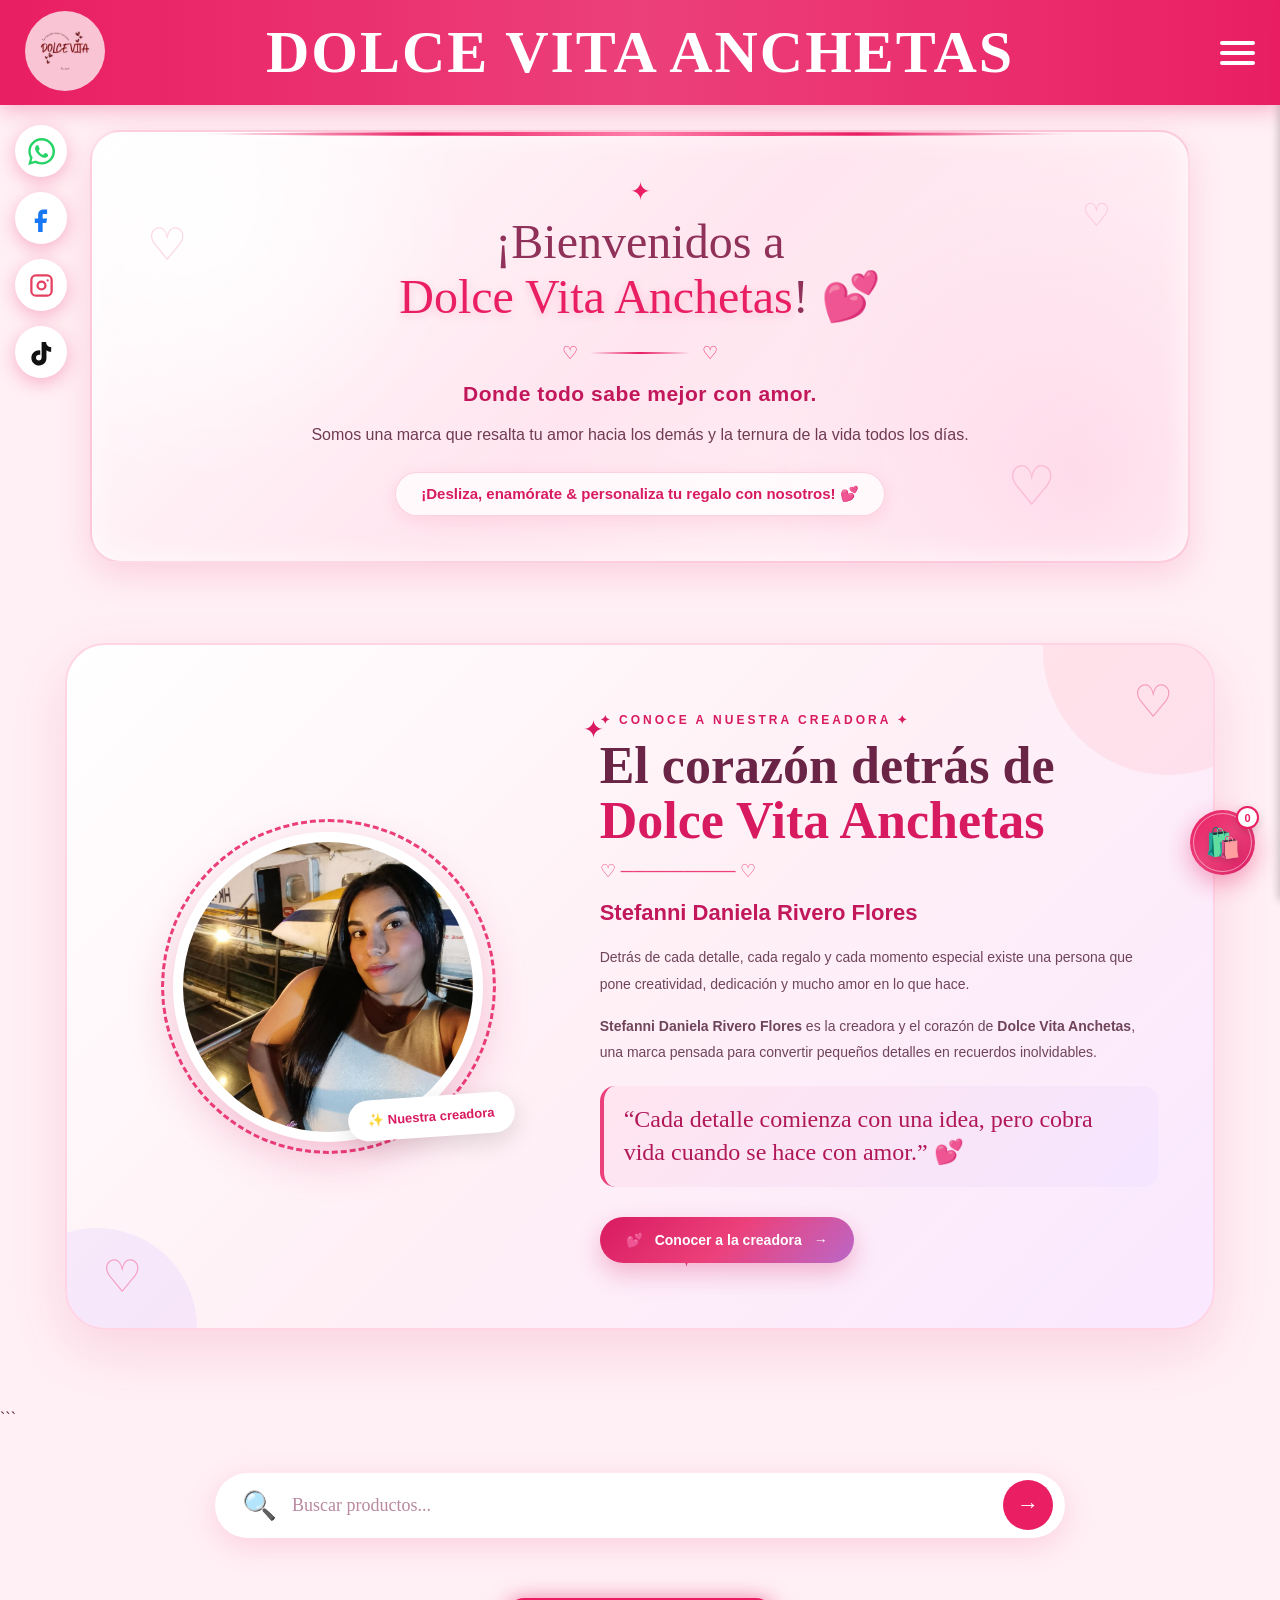
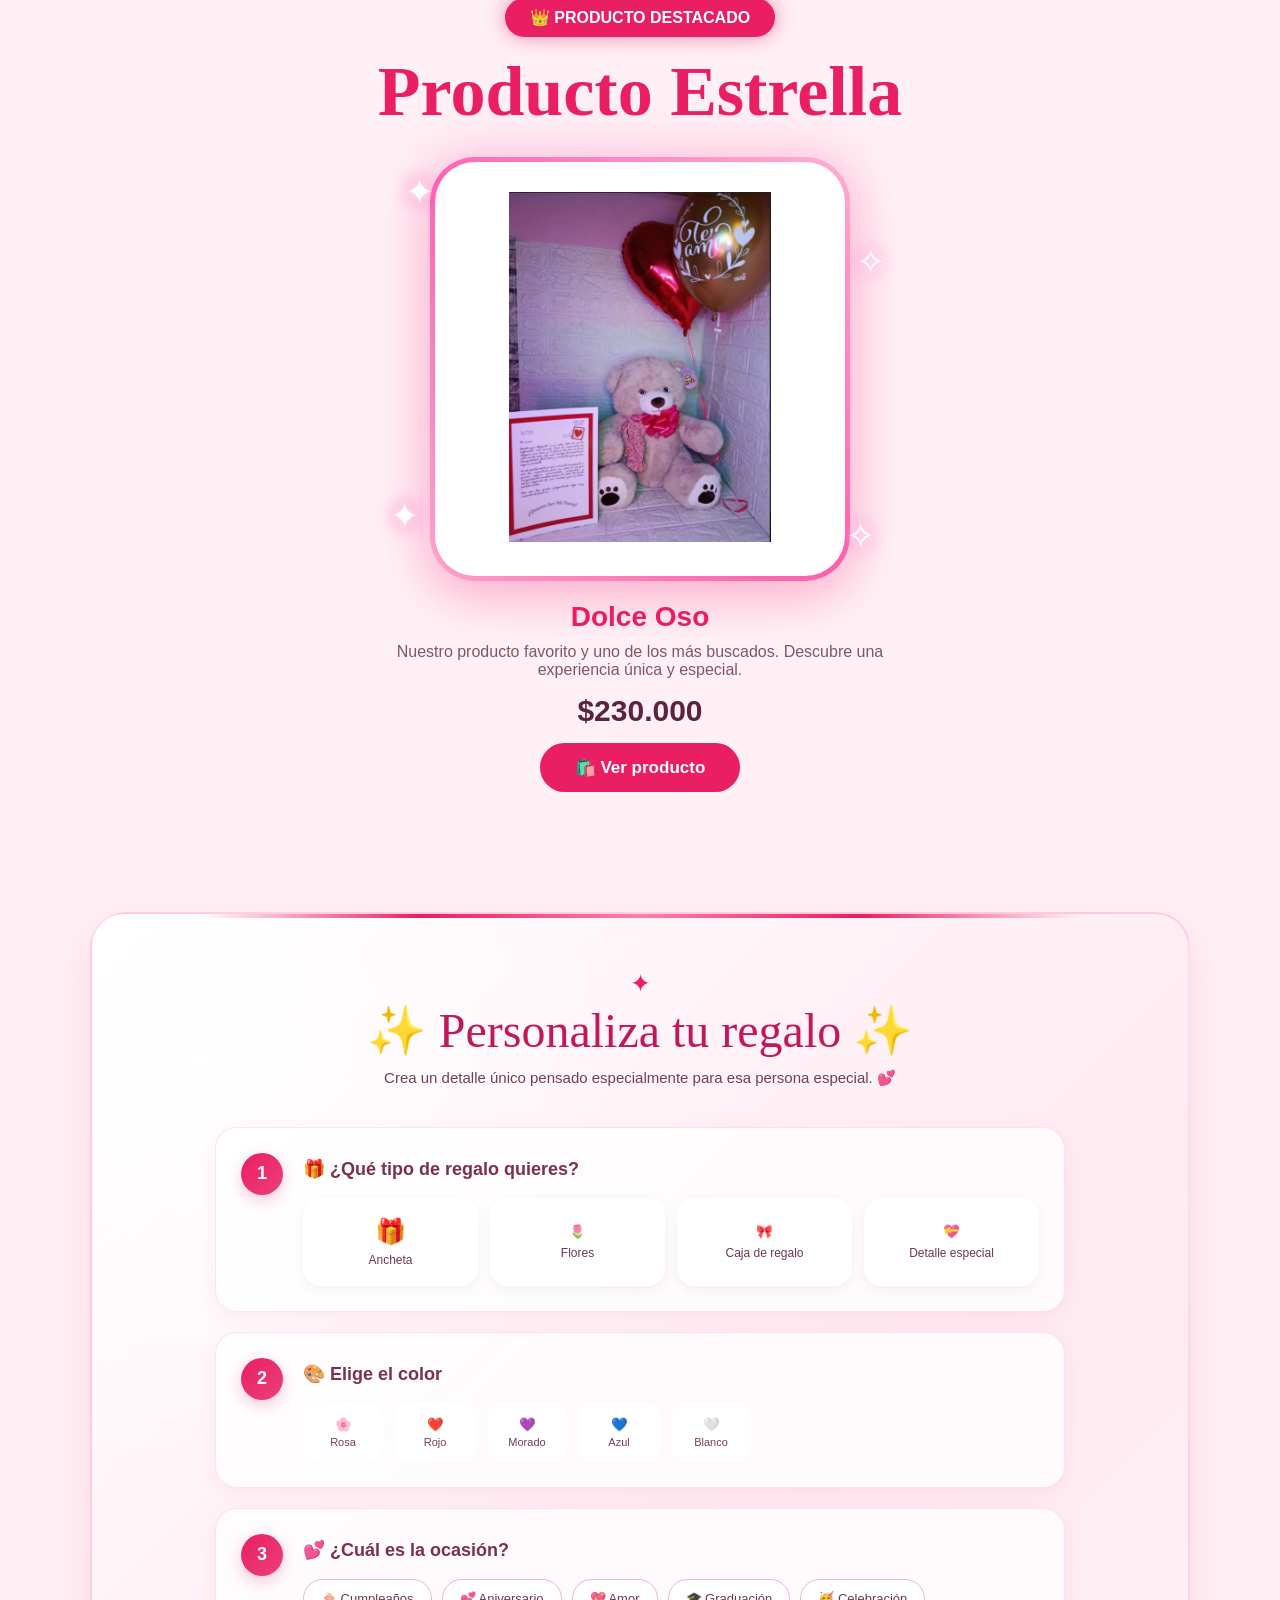
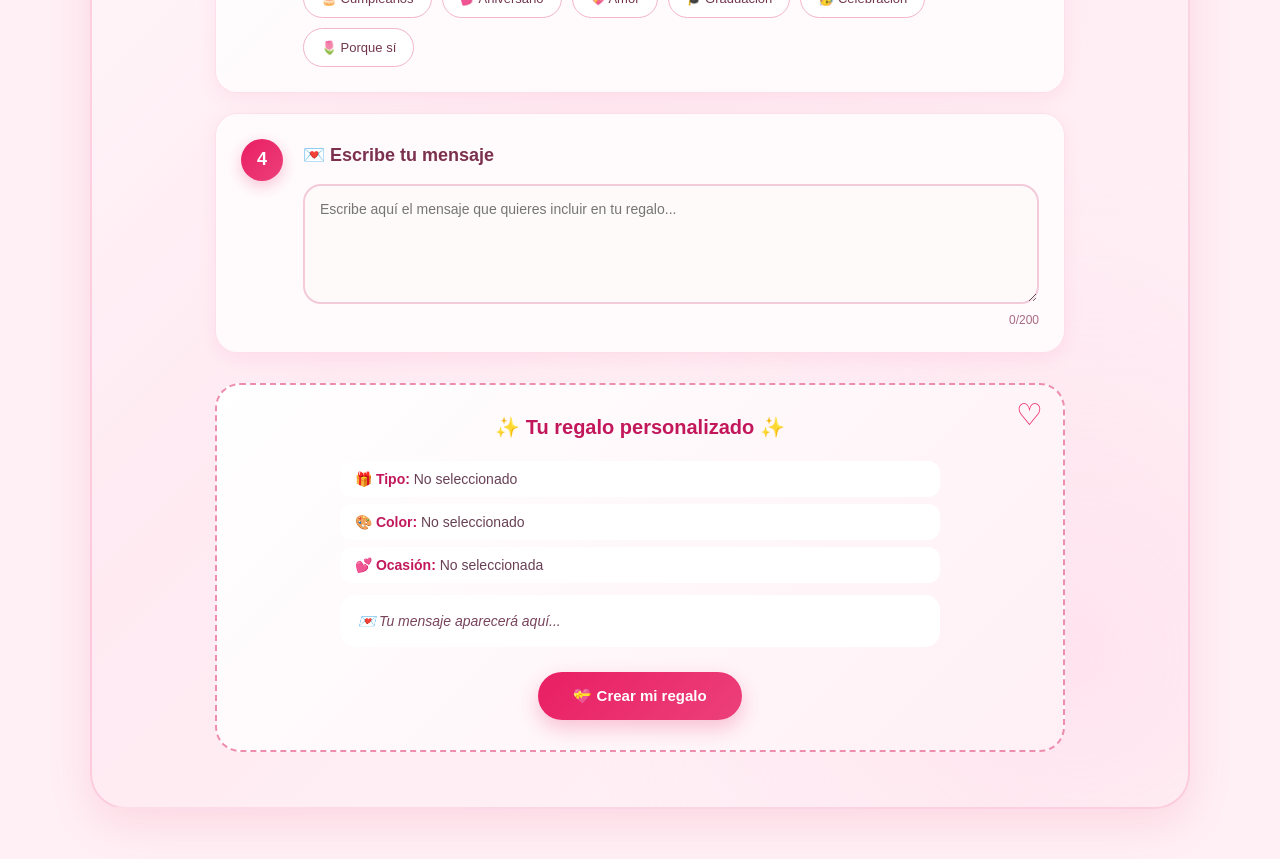
<file: index.html>
<!DOCTYPE html>
<html lang="es">
<head>
    <meta charset="UTF-8">
    <meta name="viewport" content="width=device-width, initial-scale=1.0">
    <title>Dolce Vita Anchetas</title>

    <meta http-equiv="refresh" content="0; url=DOLCE_VITA/index.html">
</head>

<body>

    <p>Cargando Dolce Vita Anchetas... 💕</p>

    <script>
        window.location.href = "DOLCE_VITA/index.html";
    </script>

</body>
</html>
</file>
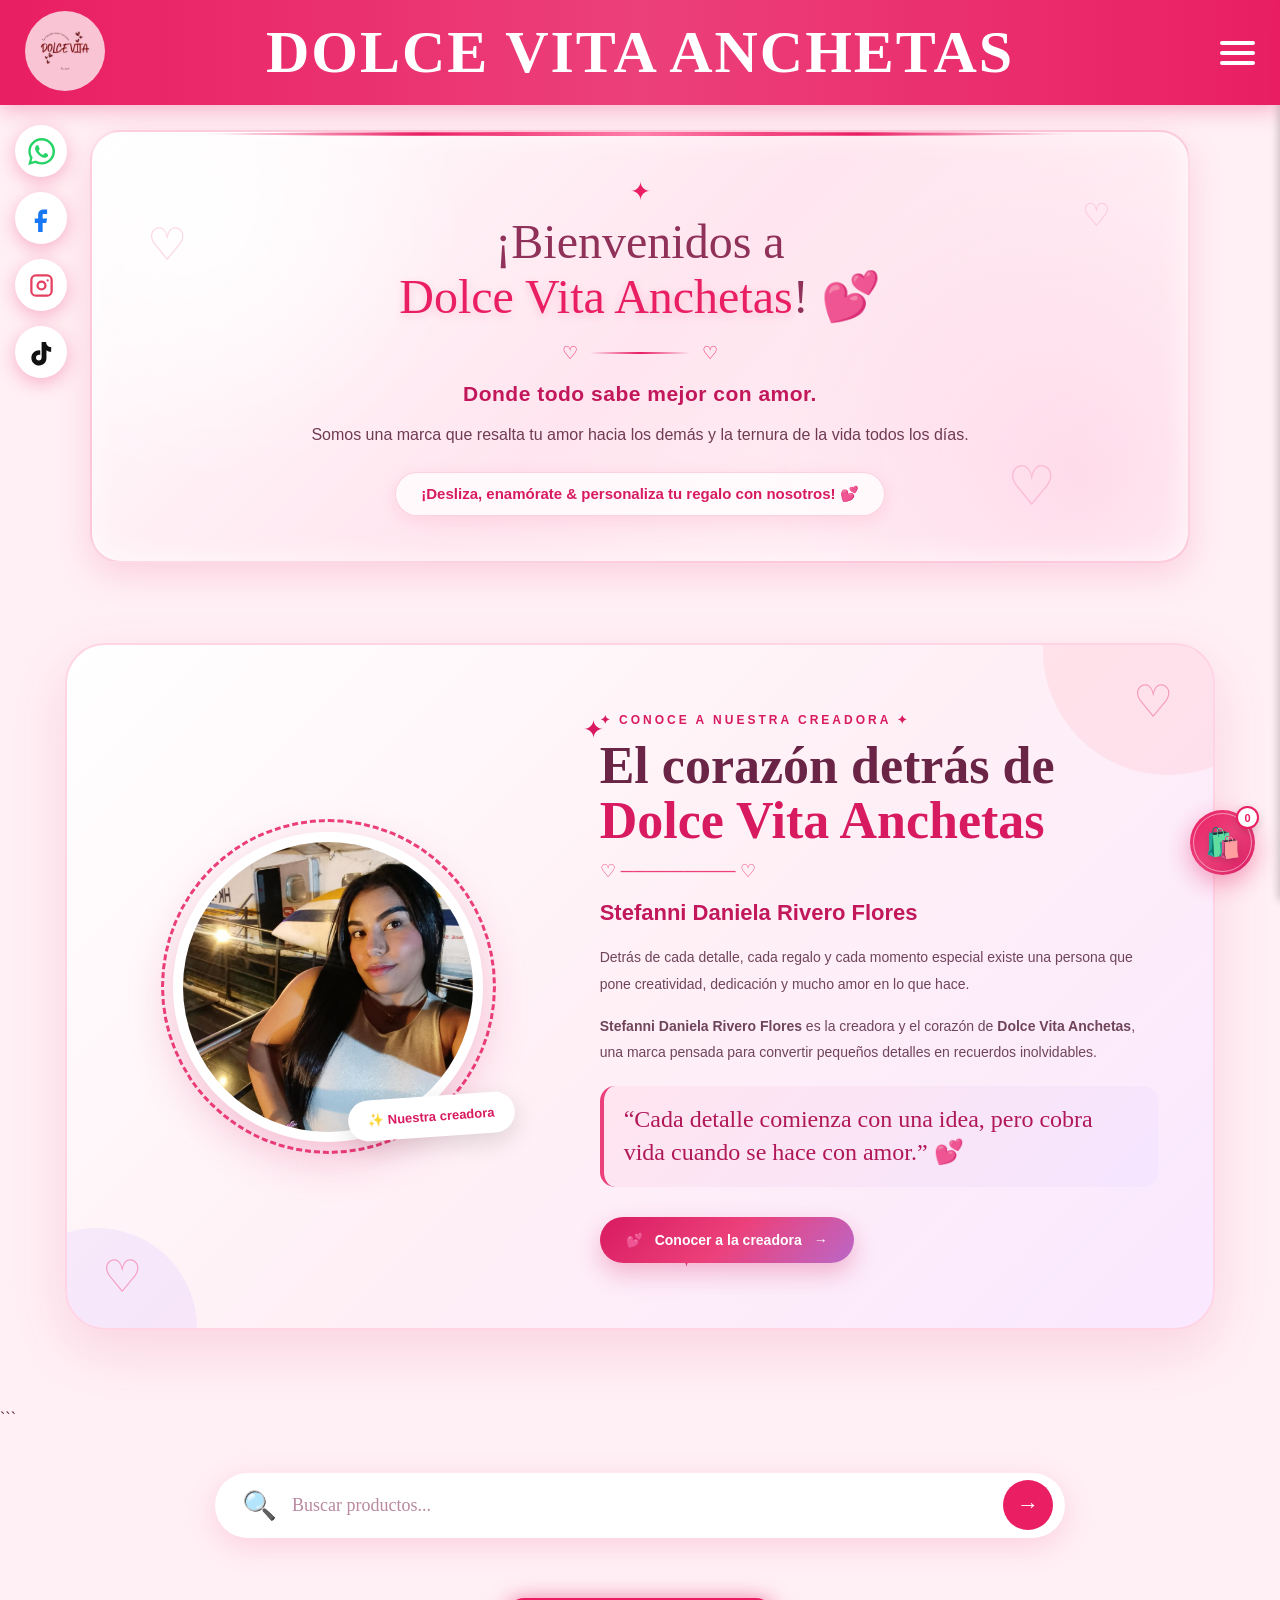
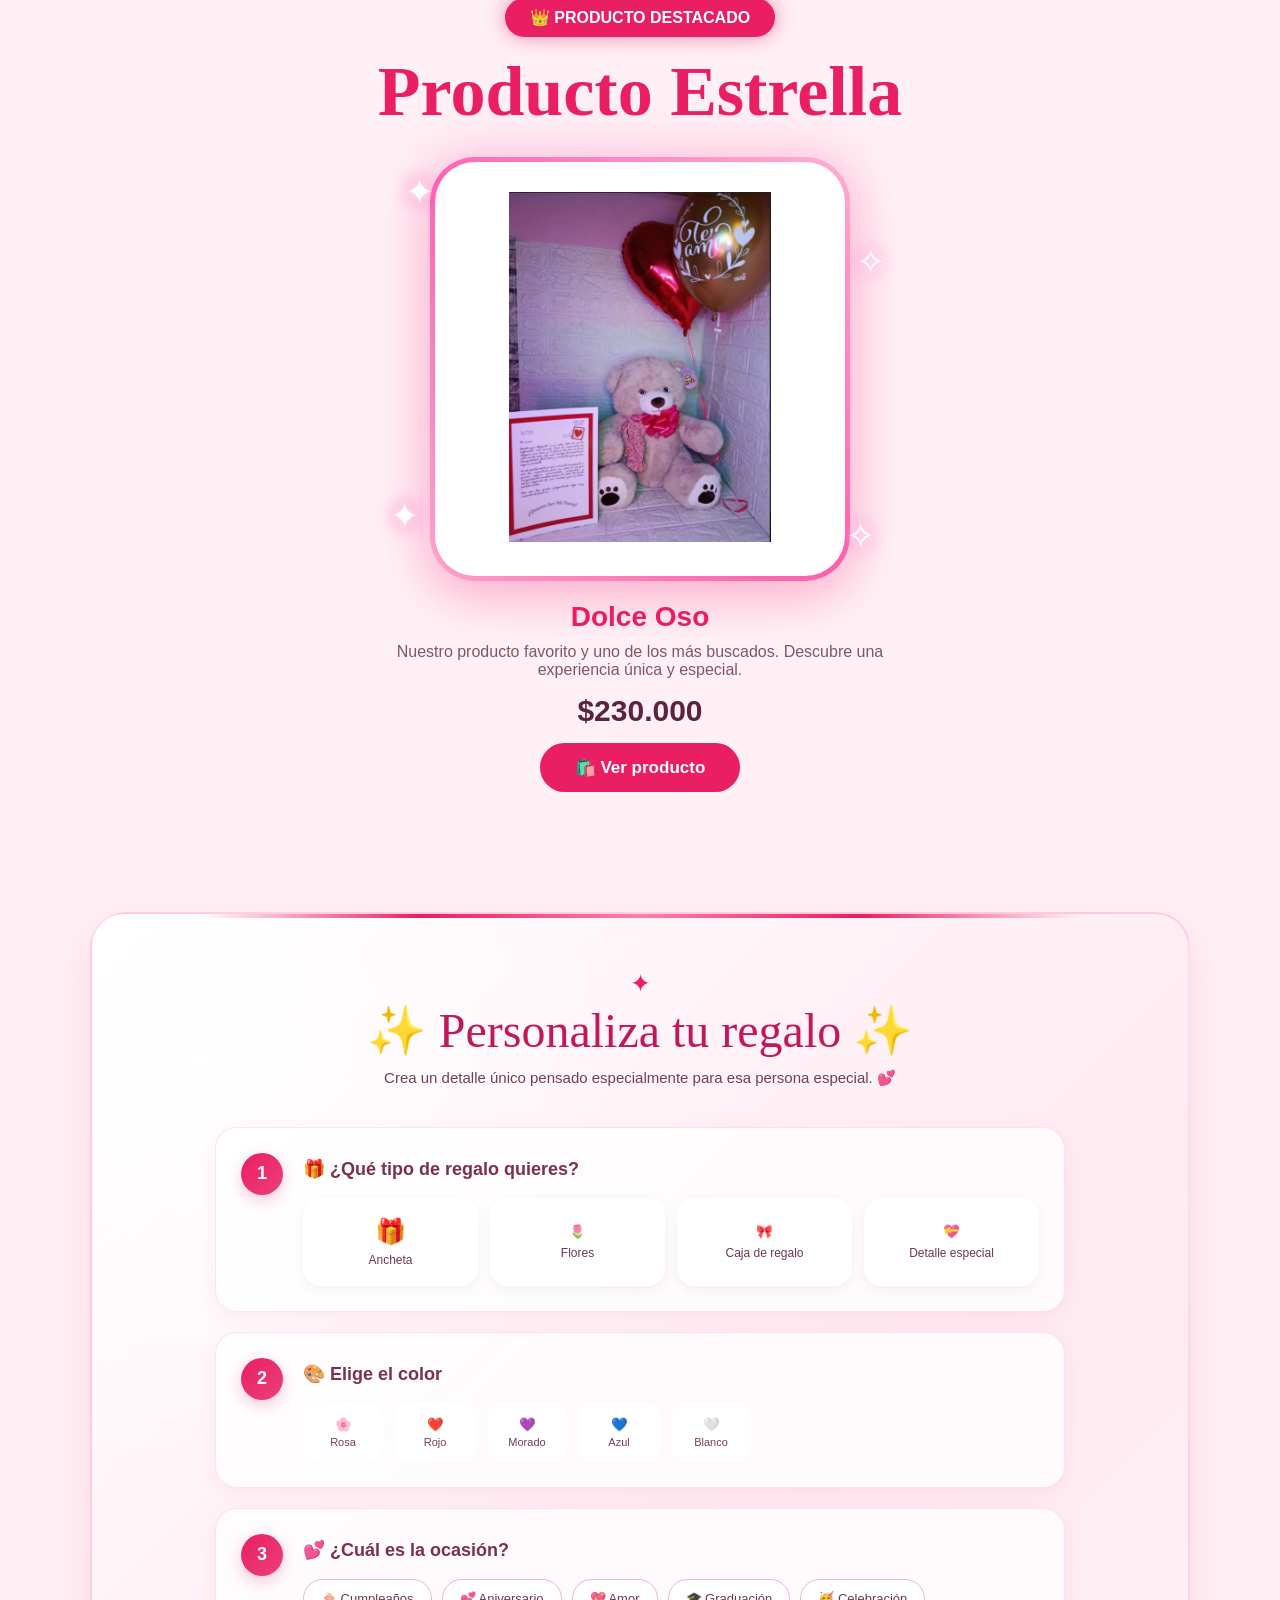
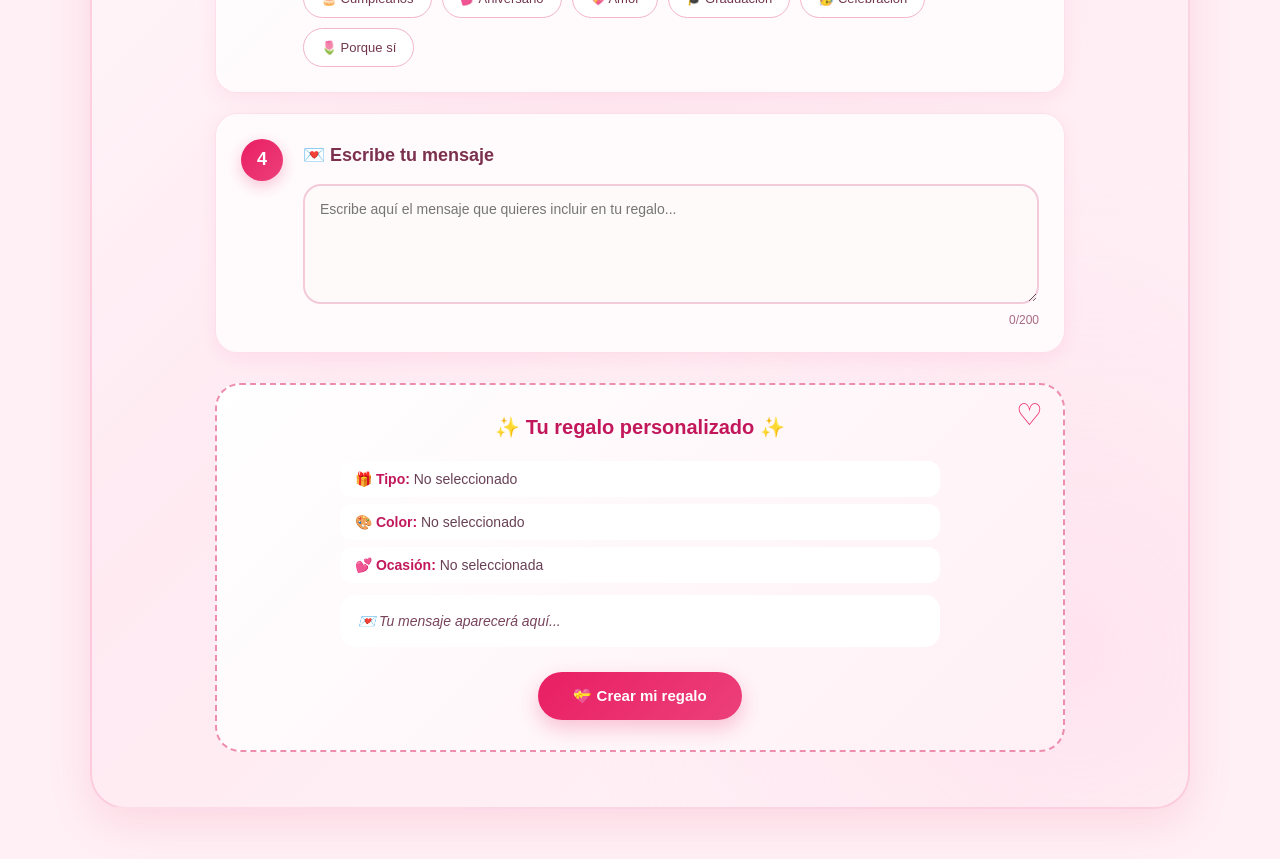
<file: DOLCE_VITA/index.html>
<!DOCTYPE html>
<html lang="en">
<head>
    <meta charset="UTF-8">
    <link rel="stylesheet" href="estilos.css">
    <meta name="viewport" content="width=device-width, initial-scale=1.0">
    <title>Dolce Vita Anchetas</title>
</head>
<!-- ==========================================
     BOTÓN FLOTANTE DEL CARRITO
     ========================================== -->

<button class="boton-carrito" onclick="abrirCarrito()" aria-label="Abrir carrito">

    <span class="icono-carrito">🛍️</span>

    <span class="contador-carrito" id="contadorCarrito">
        0
    </span>

</button>


<!-- ==========================================
     FONDO OSCURO DEL CARRITO
     ========================================== -->

<div class="fondo-carrito"
     id="fondoCarrito"
     onclick="cerrarCarrito()">
</div>


<!-- ==========================================
     PANEL DEL CARRITO
     ========================================== -->

<aside class="panel-carrito" id="panelCarrito">

    <!-- ENCABEZADO -->

    <div class="carrito-header">

        <div>
            <span class="carrito-corazon">♡</span>

            <h2>Mi carrito</h2>

            <p>Detalles preparados con amor 💕</p>
        </div>

        <button class="cerrar-carrito"
                onclick="cerrarCarrito()">
            ×
        </button>

    </div>


    <!-- DECORACIÓN -->

    <div class="carrito-linea">
        <span>✦</span>
        <i></i>
        <span>♡</span>
        <i></i>
        <span>✦</span>
    </div>


    <!-- PRODUCTOS -->

    <div class="productos-carrito"
         id="productosCarrito">

        <!-- Aquí aparecerán los productos -->

    </div>


    <!-- CARRITO VACÍO -->

    <div class="carrito-vacio"
         id="carritoVacio">

        <div class="carrito-vacio-icono">
            🛍️
        </div>

        <h3>Tu carrito está vacío</h3>

        <p>
            Todavía no tienes detalles en tu carrito.
            ¡Encuentra algo bonito para sorprender! 💕
        </p>

        <button onclick="cerrarCarrito()">
            ✨ Explorar regalos
        </button>

    </div>


    <!-- PARTE INFERIOR -->

    <div class="carrito-footer"
         id="carritoFooter">

        <div class="subtotal">

            <span>Subtotal</span>

            <strong id="subtotalCarrito">
                $0
            </strong>

        </div>

        <p class="mensaje-envio">
            ✨ El amor está a un clic de distancia
        </p>

        <button class="boton-finalizar"
                onclick="finalizarCompra()">

            <span>💝</span>
            Finalizar pedido

        </button>

        <button class="seguir-comprando"
                onclick="cerrarCarrito()">

            ← Seguir comprando

        </button>

    </div>

</aside>
<body>
   <!-- =========================
         BARRA
    ========================= -->

    <header class="barra">

        <!-- LOGO -->
        <div class="logo">
            <img src="imágenes/WhatsApp Image 2026-09-08 at 3.49.59 PM.jpeg" alt="Logo">
        </div>


        <!-- TITULO -->
        <h1 class="titulo">
            DOLCE VITA ANCHETAS
        </h1>


        <!-- MENU -->
        <div class="menu-btn" onclick="abrirMenu()">

            <span></span>
            <span></span>
            <span></span>

        </div>

    </header>


  <!-- =========================
     MENU LATERAL
========================= -->

<nav class="menu" id="menu">

    <a href="#">
        <span class="icono-menu">🎁</span>
        Anchetas
    </a>

    <a href="#">
        <span class="icono-menu">🎀</span>
        Regalos
    </a>

    <a href="#">
        <span class="icono-menu">🌷</span>
        Flores
    </a>

    <a href="CATALOGO/catalogo.html">
        <span class="icono-menu">🛍️</span>
        Productos
    </a>

    <a href="#">
        <span class="icono-menu">📞</span>
        Contacto
    </a>

</nav>

<!-- SECCIÓN DE BIENVENIDA -->
<section class="bienvenida">

    <div class="corazon corazon-1">♡</div>
    <div class="corazon corazon-2">♡</div>
    <div class="corazon corazon-3">♡</div>

    <div class="bienvenida-contenido">

        <span class="decoracion">✦</span>

        <h1>¡Bienvenidos a<br>
            <span>Dolce Vita Anchetas</span>! 💕
        </h1>

        <div class="linea-decorativa">
            <span>♡</span>
            <i></i>
            <span>♡</span>
        </div>

        <h2>
            Donde todo sabe mejor con amor.
        </h2>

        <p>
            Somos una marca que resalta tu amor hacia los demás
            y la ternura de la vida todos los días.
        </p>

        <div class="mensaje-final">
            ¡Desliza, enamórate &amp; personaliza tu regalo con nosotros! 💕
        </div>

    </div>

</section>

<!-- =========================================
     SECCIÓN CONOCE A LA CREADORA
========================================= -->

<section class="seccion-creadora">

    <!-- Decoraciones -->
    <div class="creadora-corazon c1">♡</div>
    <div class="creadora-corazon c2">♡</div>
    <div class="creadora-brillo b1">✦</div>
    <div class="creadora-brillo b2">✧</div>

    <div class="creadora-contenido">

        <!-- FOTO -->
        <div class="creadora-foto">

            <div class="circulo-decorativo"></div>

            <!-- Pon aquí la foto de Stefanni -->
            <img
                src="stefanni1.jpeg"
                alt="Stefanni Daniela Rivero Flores"
            >

            <div class="etiqueta-creadora">
                ✨ Nuestra creadora
            </div>

        </div>


        <!-- INFORMACIÓN -->
        <div class="creadora-info">

            <span class="creadora-mini">
                ✦ CONOCE A NUESTRA CREADORA ✦
            </span>

            <h2>
                El corazón detrás de
                <span>Dolce Vita Anchetas</span>
            </h2>

            <div class="linea-creadora">
                ♡ ───────── ♡
            </div>

            <h3>
                Stefanni Daniela Rivero Flores
            </h3>

            <p>
                Detrás de cada detalle, cada regalo y cada
                momento especial existe una persona que pone
                creatividad, dedicación y mucho amor en lo que hace.
            </p>

            <p>
                <strong>Stefanni Daniela Rivero Flores</strong>
                es la creadora y el corazón de
                <strong>Dolce Vita Anchetas</strong>, una marca
                pensada para convertir pequeños detalles en
                recuerdos inolvidables.
            </p>

            <p class="frase-creadora">
                “Cada detalle comienza con una idea,
                pero cobra vida cuando se hace con amor.” 💕
            </p>

            <!-- BOTÓN -->
            <a href="creadora.html" class="boton-creadora">
                <span>💕</span>
                Conocer a la creadora
                <span>→</span>
            </a>

        </div>

    </div>

</section>
```



    <!-- =========================
         BUSCADOR
    ========================= -->

    <section class="buscador-container">

        <div class="buscador">

            <span class="icono-buscar">
                🔍
            </span>

            <input
                type="text"
                id="buscar"
                placeholder="Buscar productos..."
                onkeyup="buscarProducto()"
            >

            <button class="boton-buscar">
                →
            </button>

        </div>

    </section>

<!-- REDES SOCIALES -->
<div class="redes-fijas">

    <!-- WhatsApp -->
    <a href="https://wa.me/message/YZ6GCUJ743LTK1" class="red-social whatsapp" title="WhatsApp">
        <svg viewBox="0 0 24 24">
            <path d="M20.5 3.5A11.8 11.8 0 0 0 12.1 0C5.6 0 .3 5.3.3 11.8c0 2.1.5 4.1 1.6 5.9L.2 24l6.5-1.7c1.7.9 3.5 1.3 5.4 1.3h.1c6.5 0 11.8-5.3 11.8-11.8 0-3.2-1.2-6.1-3.5-8.3zM12.1 21.5c-1.7 0-3.4-.5-4.8-1.3l-.3-.2-3.9 1 1-3.8-.2-.3c-1-1.5-1.5-3.3-1.5-5.1C2.4 6.5 6.7 2.2 12.1 2.2c2.6 0 5.1 1 6.9 2.8 1.8 1.8 2.8 4.3 2.8 6.9 0 5.3-4.4 9.6-9.7 9.6z"/>
            <path d="M17.6 14.4c-.3-.2-1.8-.9-2.1-1-.3-.1-.5-.2-.7.2-.2.3-.8 1-.9 1.2-.2.2-.3.2-.6.1-1.7-.8-2.8-1.5-3.9-3.4-.3-.5.3-.5.9-1.6.1-.2.1-.4 0-.6-.1-.2-.7-1.7-.9-2.3-.2-.6-.5-.5-.7-.5h-.6c-.2 0-.6.1-.8.4-.3.3-1 1-1 2.5s1 2.9 1.1 3.1c.1.2 2 3.1 4.8 4.3 1.8.8 2.5.9 3.4.8.5-.1 1.8-.7 2-1.3.3-.6.3-1.2.2-1.3-.1-.2-.3-.3-.6-.4z"/>
        </svg>
    </a>

    <!-- Facebook -->
    <a href="https://www.facebook.com/share/1JsuvxFpWz/?mibextid=wwXIfr" class="red-social facebook" title="Facebook">
        <svg viewBox="0 0 24 24">
            <path d="M14 8h3V4h-3c-3.3 0-5 1.9-5 5v3H6v4h3v8h4v-8h3.2l.8-4H13V9c0-.7.3-1 1-1z"/>
        </svg>
    </a>

    <!-- Instagram -->
    <a href="https://www.instagram.com/dolcevitanchetas?stkn=MXhvbGJ0OHhrZTB6MQ%3D%3D&utm_source=qr" class="red-social instagram" title="Instagram">
        <svg viewBox="0 0 24 24">
            <path d="M7 2h10a5 5 0 0 1 5 5v10a5 5 0 0 1-5 5H7a5 5 0 0 1-5-5V7a5 5 0 0 1 5-5zm0 2a3 3 0 0 0-3 3v10a3 3 0 0 0 3 3h10a3 3 0 0 0 3-3V7a3 3 0 0 0-3-3H7zm5 3.5A4.5 4.5 0 1 1 7.5 12 4.5 4.5 0 0 1 12 7.5zm0 2A2.5 2.5 0 1 0 14.5 12 2.5 2.5 0 0 0 12 9.5zM17.5 6.5A1 1 0 1 1 16.5 7.5a1 1 0 0 1 1-1z"/>
        </svg>
    </a>

    <!-- TikTok -->
    <a href="https://www.tiktok.com/@dolcevitanchetas?_r=1&_t=ZS-99bFPPbR7OH" class="red-social tiktok" title="TikTok">
        <svg viewBox="0 0 24 24">
            <path d="M19.6 7.2c-1.4-.3-2.5-1.2-3.1-2.5-.3-.6-.4-1.3-.4-2h-4v13.8c0 1.6-1.1 2.7-2.5 2.7-1.4 0-2.5-1.1-2.5-2.5 0-1.5 1.2-2.6 2.8-2.6.3 0 .7.1 1 .2v-4.1c-.3 0-.7-.1-1-.1-3.8 0-6.9 3-6.9 6.7S6.1 23.5 9.9 23.5s6.5-2.9 6.5-6.6V10c1.2.9 2.7 1.4 4.2 1.4V7.3c-.3 0-.7 0-1-.1z"/>
        </svg>
    </a>

</div>

    <!-- =========================
         PRODUCTO ESTRELLA
    ========================= -->

    <section class="estrella-seccion" id="productos">

        <span class="etiqueta">
            👑 PRODUCTO DESTACADO
        </span>


        <h2 class="estrella-titulo">
            Producto Estrella
        </h2>


        <div class="producto" id="producto">

            <!-- DESTELLOS -->

            <span class="destello d1">✦</span>

            <span class="destello d2">✧</span>

            <span class="destello d3">✦</span>

            <span class="destello d4">✧</span>


            <!-- IMAGEN DEL PRODUCTO -->

            <img
                src="imágenes/WhatsApp Image 2026-09-08 at 5.03.27 PM.jpeg"
                alt="Producto Estrella"
            >

        </div>


        <h3 class="nombre-producto">
            Dolce Oso
        </h3>


        <p class="descripcion">
            Nuestro producto favorito y uno de los más buscados.
            Descubre una experiencia única y especial.
        </p>


        <div class="precio">
            $230.000
        </div>


        <button class="boton-comprar">
            🛍️ Ver producto
        </button>

    </section>



    <!-- =========================
         JAVASCRIPT
    ========================= -->

    <script>

        /* MENU */

        function abrirMenu() {

            const menu = document.getElementById("menu");

            menu.classList.toggle("activo");

        }



        /* BUSCADOR */

        function buscarProducto() {

            const texto =
                document
                .getElementById("buscar")
                .value
                .toLowerCase();

            const producto =
                document.getElementById("producto");

            const nombre =
                document
                .querySelector(".nombre-producto")
                .textContent
                .toLowerCase();


            if (nombre.includes(texto)) {

                producto.style.display = "inline-block";

            } else {

                producto.style.display = "none";

            }

        }

        

    </script>

    <!-- ==========================================
     PERSONALIZA TU REGALO
     ========================================== -->

<section class="personaliza" id="personaliza">

    <div class="personaliza-decoracion">✦</div>

    <h2>✨ Personaliza tu regalo ✨</h2>

    <p class="personaliza-subtitulo">
        Crea un detalle único pensado especialmente para esa persona especial. 💕
    </p>

    <div class="personaliza-contenedor">

        <!-- PASO 1 -->
        <div class="personaliza-paso">

            <div class="numero-paso">1</div>

            <div class="contenido-paso">

                <h3>🎁 ¿Qué tipo de regalo quieres?</h3>

                <div class="opciones">

                    <button class="opcion-regalo"
                            onclick="seleccionarOpcion(this, 'tipo', 'Ancheta')">
                        🎁
                        <span>Ancheta</span>
                    </button>

                    <button class="opcion-regalo"
                            onclick="seleccionarOpcion(this, 'tipo', 'Flores')">
                        🌷
                        <span>Flores</span>
                    </button>

                    <button class="opcion-regalo"
                            onclick="seleccionarOpcion(this, 'tipo', 'Caja de regalo')">
                        🎀
                        <span>Caja de regalo</span>
                    </button>

                    <button class="opcion-regalo"
                            onclick="seleccionarOpcion(this, 'tipo', 'Detalle especial')">
                        💝
                        <span>Detalle especial</span>
                    </button>

                </div>

            </div>

        </div>


        <!-- PASO 2 -->
        <div class="personaliza-paso">

            <div class="numero-paso">2</div>

            <div class="contenido-paso">

                <h3>🎨 Elige el color</h3>

                <div class="colores">

                    <button class="color-opcion rosa"
                            onclick="seleccionarColor(this, 'Rosa')">
                        🌸
                        <span>Rosa</span>
                    </button>

                    <button class="color-opcion rojo"
                            onclick="seleccionarColor(this, 'Rojo')">
                        ❤️
                        <span>Rojo</span>
                    </button>

                    <button class="color-opcion morado"
                            onclick="seleccionarColor(this, 'Morado')">
                        💜
                        <span>Morado</span>
                    </button>

                    <button class="color-opcion azul"
                            onclick="seleccionarColor(this, 'Azul')">
                        💙
                        <span>Azul</span>
                    </button>

                    <button class="color-opcion blanco"
                            onclick="seleccionarColor(this, 'Blanco')">
                        🤍
                        <span>Blanco</span>
                    </button>

                </div>

            </div>

        </div>


        <!-- PASO 3 -->
        <div class="personaliza-paso">

            <div class="numero-paso">3</div>

            <div class="contenido-paso">

                <h3>💕 ¿Cuál es la ocasión?</h3>

                <div class="ocasiones">

                    <button onclick="seleccionarOpcion(this, 'ocasion', 'Cumpleaños')">
                        🎂 Cumpleaños
                    </button>

                    <button onclick="seleccionarOpcion(this, 'ocasion', 'Aniversario')">
                        💕 Aniversario
                    </button>

                    <button onclick="seleccionarOpcion(this, 'ocasion', 'Amor')">
                        💖 Amor
                    </button>

                    <button onclick="seleccionarOpcion(this, 'ocasion', 'Graduación')">
                        🎓 Graduación
                    </button>

                    <button onclick="seleccionarOpcion(this, 'ocasion', 'Celebración')">
                        🥳 Celebración
                    </button>

                    <button onclick="seleccionarOpcion(this, 'ocasion', 'Porque sí')">
                        🌷 Porque sí
                    </button>

                </div>

            </div>

        </div>


        <!-- PASO 4 -->
        <div class="personaliza-paso">

            <div class="numero-paso">4</div>

            <div class="contenido-paso">

                <h3>💌 Escribe tu mensaje</h3>

                <textarea
                    id="mensajePersonalizado"
                    maxlength="200"
                    placeholder="Escribe aquí el mensaje que quieres incluir en tu regalo..."
                    oninput="actualizarMensaje()"></textarea>

                <div class="contador">
                    <span id="contador">0</span>/200
                </div>

            </div>

        </div>


        <!-- VISTA PREVIA -->

        <div class="vista-previa">

            <div class="previa-corazon">♡</div>

            <h3>✨ Tu regalo personalizado ✨</h3>

            <div class="resumen">

                <p>
                    🎁 <strong>Tipo:</strong>
                    <span id="resumenTipo">No seleccionado</span>
                </p>

                <p>
                    🎨 <strong>Color:</strong>
                    <span id="resumenColor">No seleccionado</span>
                </p>

                <p>
                    💕 <strong>Ocasión:</strong>
                    <span id="resumenOcasion">No seleccionada</span>
                </p>

                <div class="mensaje-resumen">
                    💌
                    <span id="resumenMensaje">
                        Tu mensaje aparecerá aquí...
                    </span>
                </div>

            </div>

            <button class="boton-personalizar" onclick="crearRegalo()">
                💝 Crear mi regalo
            </button>

        </div>

    </div>

</section>

<script>

let regalo = {
    tipo: "",
    color: "",
    ocasion: "",
    mensaje: ""
};


/* Seleccionar tipo u ocasión */

function seleccionarOpcion(elemento, categoria, valor) {

    const botones = elemento.parentElement.querySelectorAll("button");

    botones.forEach(boton => {
        boton.classList.remove("seleccionado");
    });

    elemento.classList.add("seleccionado");

    regalo[categoria] = valor;

    if (categoria === "tipo") {
        document.getElementById("resumenTipo").textContent = valor;
    }

    if (categoria === "ocasion") {
        document.getElementById("resumenOcasion").textContent = valor;
    }
}


/* Seleccionar color */

function seleccionarColor(elemento, color) {

    const botones = elemento.parentElement.querySelectorAll("button");

    botones.forEach(boton => {
        boton.classList.remove("seleccionado");
    });

    elemento.classList.add("seleccionado");

    regalo.color = color;

    document.getElementById("resumenColor").textContent = color;
}


/* Mensaje */

function actualizarMensaje() {

    const textarea =
        document.getElementById("mensajePersonalizado");

    const mensaje = textarea.value;

    regalo.mensaje = mensaje;

    document.getElementById("contador").textContent =
        mensaje.length;

    document.getElementById("resumenMensaje").textContent =
        mensaje || "Tu mensaje aparecerá aquí...";
}


/* Crear regalo */

function crearRegalo() {

    if (!regalo.tipo) {
        alert("💕 Primero elige el tipo de regalo.");
        return;
    }

    if (!regalo.color) {
        alert("🎨 Elige un color para tu regalo.");
        return;
    }

    if (!regalo.ocasion) {
        alert("🌷 Elige la ocasión de tu regalo.");
        return;
    }

    if (!regalo.mensaje.trim()) {
        alert("💌 Escribe un mensaje para tu regalo.");
        return;
    }

    alert(
        "💝 ¡Tu regalo está listo!\n\n" +
        "🎁 Tipo: " + regalo.tipo + "\n" +
        "🎨 Color: " + regalo.color + "\n" +
        "💕 Ocasión: " + regalo.ocasion + "\n" +
        "💌 Mensaje: " + regalo.mensaje
    );
}

</script>

<script>

/* ==========================================
   CARRITO DE DOLCE VITA ANCHETAS
   ========================================== */

let carrito = [];


/* ==========================================
   ABRIR CARRITO
   ========================================== */

function abrirCarrito() {

    document
        .getElementById("panelCarrito")
        .classList.add("activo");

    document
        .getElementById("fondoCarrito")
        .classList.add("activo");

    document.body.style.overflow = "hidden";
}


/* ==========================================
   CERRAR CARRITO
   ========================================== */

function cerrarCarrito() {

    document
        .getElementById("panelCarrito")
        .classList.remove("activo");

    document
        .getElementById("fondoCarrito")
        .classList.remove("activo");

    document.body.style.overflow = "";
}


/* ==========================================
   AGREGAR PRODUCTO
   ========================================== */

function agregarAlCarrito(
    nombre,
    precio,
    imagen
) {

    const productoExistente =
        carrito.find(
            producto =>
                producto.nombre === nombre
        );


    if (productoExistente) {

        productoExistente.cantidad++;

    } else {

        carrito.push({

            nombre: nombre,

            precio: precio,

            imagen: imagen,

            cantidad: 1

        });

    }


    actualizarCarrito();

    abrirCarrito();

    animarContador();
}


/* ==========================================
   ACTUALIZAR CARRITO
   ========================================== */

function actualizarCarrito() {

    const contenedor =
        document.getElementById(
            "productosCarrito"
        );

    const contador =
        document.getElementById(
            "contadorCarrito"
        );

    const subtotal =
        document.getElementById(
            "subtotalCarrito"
        );

    const carritoVacio =
        document.getElementById(
            "carritoVacio"
        );

    const carritoFooter =
        document.getElementById(
            "carritoFooter"
        );


    contenedor.innerHTML = "";


    let cantidadTotal = 0;

    let precioTotal = 0;


    carrito.forEach(
        (producto, indice) => {

            cantidadTotal +=
                producto.cantidad;

            precioTotal +=
                producto.precio *
                producto.cantidad;


            const item =
                document.createElement("div");

            item.className =
                "item-carrito";


            item.innerHTML = `

                <div class="item-imagen">

                    <img
                        src="${producto.imagen}"
                        alt="${producto.nombre}"
                    >

                </div>


                <div class="item-info">

                    <h4>
                        ${producto.nombre}
                    </h4>

                    <div class="item-precio">
                        ${formatearPrecio(producto.precio)}
                    </div>


                    <div class="cantidad">

                        <button
                            onclick="cambiarCantidad(
                                ${indice},
                                -1
                            )">
                            −
                        </button>


                        <span>
                            ${producto.cantidad}
                        </span>


                        <button
                            onclick="cambiarCantidad(
                                ${indice},
                                1
                            )">
                            +
                        </button>

                    </div>

                </div>


                <button
                    class="eliminar-producto"
                    onclick="eliminarProducto(
                        ${indice}
                    )"
                    title="Eliminar">

                    🗑️

                </button>

            `;


            contenedor.appendChild(item);

        }
    );


    contador.textContent =
        cantidadTotal;


    subtotal.textContent =
        formatearPrecio(precioTotal);


    if (carrito.length === 0) {

        carritoVacio.style.display =
            "flex";

        carritoFooter.style.display =
            "none";

    } else {

        carritoVacio.style.display =
            "none";

        carritoFooter.style.display =
            "block";
    }
}


/* ==========================================
   CAMBIAR CANTIDAD
   ========================================== */

function cambiarCantidad(
    indice,
    cambio
) {

    carrito[indice].cantidad +=
        cambio;


    if (
        carrito[indice].cantidad <= 0
    ) {

        carrito.splice(indice, 1);

    }


    actualizarCarrito();
}


/* ==========================================
   ELIMINAR PRODUCTO
   ========================================== */

function eliminarProducto(indice) {

    carrito.splice(indice, 1);

    actualizarCarrito();
}


/* ==========================================
   FORMATO DE PRECIO
   ========================================== */

function formatearPrecio(precio) {

    return new Intl.NumberFormat(
        "es-CO",
        {
            style: "currency",
            currency: "COP",
            maximumFractionDigits: 0
        }
    ).format(precio);
}


/* ==========================================
   ANIMACIÓN DEL CONTADOR
   ========================================== */

function animarContador() {

    const contador =
        document.getElementById(
            "contadorCarrito"
        );


    contador.classList.remove(
        "activo"
    );


    void contador.offsetWidth;


    contador.classList.add(
        "activo"
    );
}


/* ==========================================
   FINALIZAR PEDIDO
   ========================================== */

function finalizarCompra() {

    if (carrito.length === 0) {

        alert(
            "💕 Tu carrito está vacío."
        );

        return;
    }


    let mensaje =
        "💝 PEDIDO - DOLCE VITA ANCHETAS\n\n";


    let total = 0;


    carrito.forEach(
        producto => {

            const subtotal =
                producto.precio *
                producto.cantidad;


            total += subtotal;


            mensaje +=
                "🎁 " +
                producto.nombre +
                "\n";

            mensaje +=
                "Cantidad: " +
                producto.cantidad +
                "\n";

            mensaje +=
                "Precio: " +
                formatearPrecio(
                    producto.precio
                ) +
                "\n\n";

        }
    );


    mensaje +=
        "💗 TOTAL: " +
        formatearPrecio(total);


    alert(mensaje);
}


/* ==========================================
   INICIAR CARRITO
   ========================================== */

actualizarCarrito();

</script>

</body>
</html>
</file>
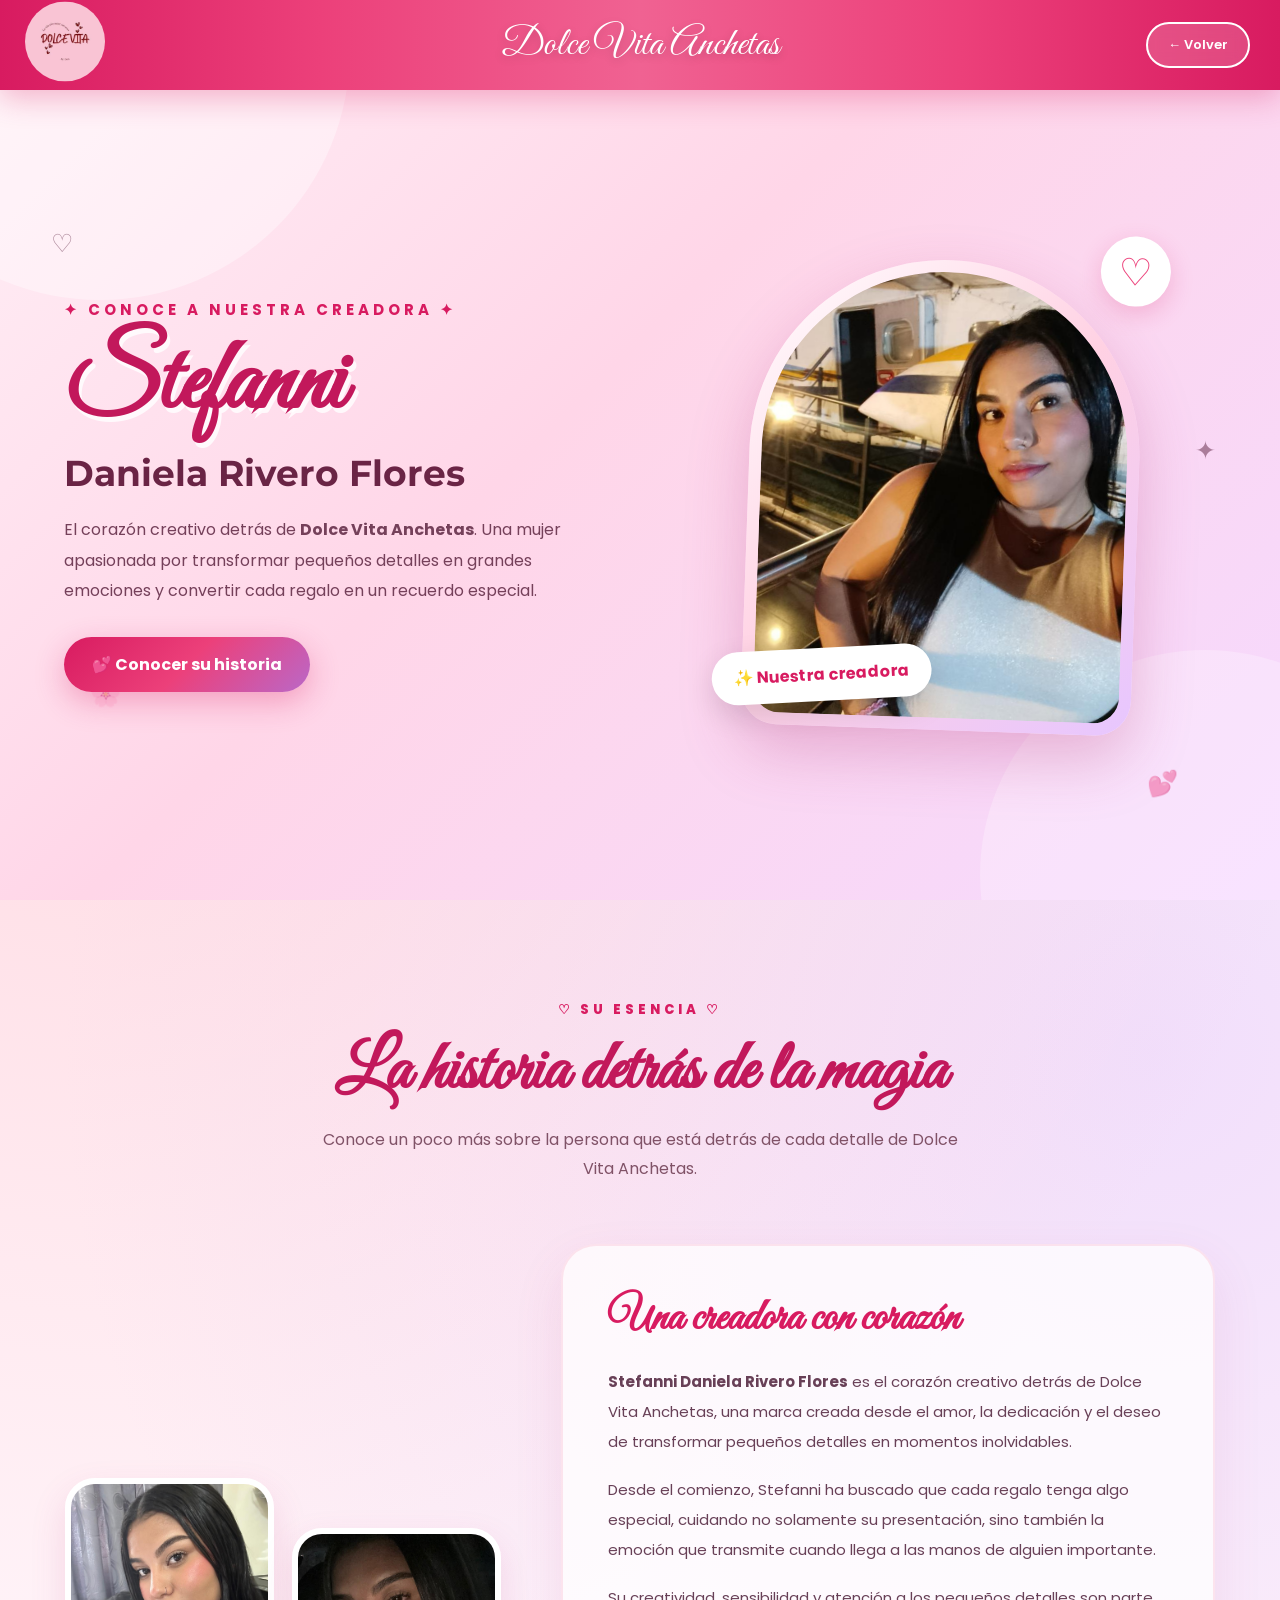
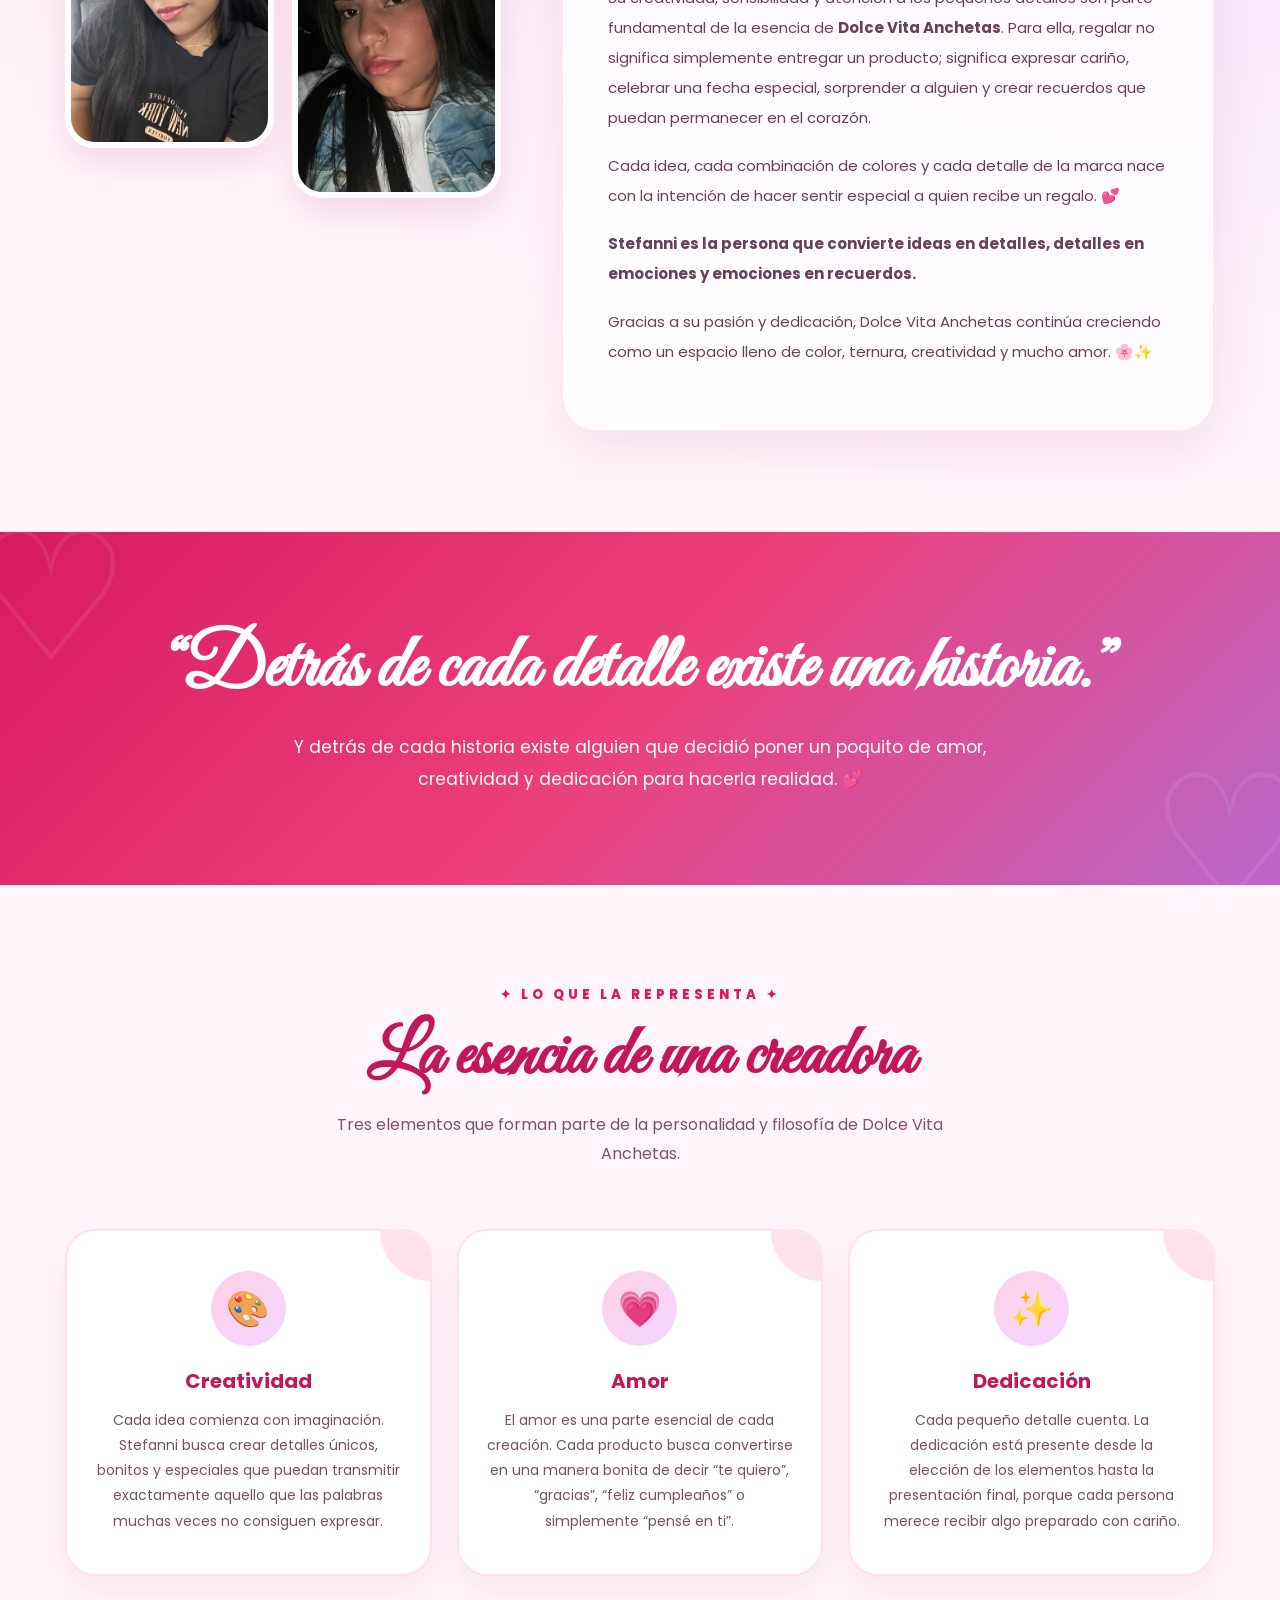
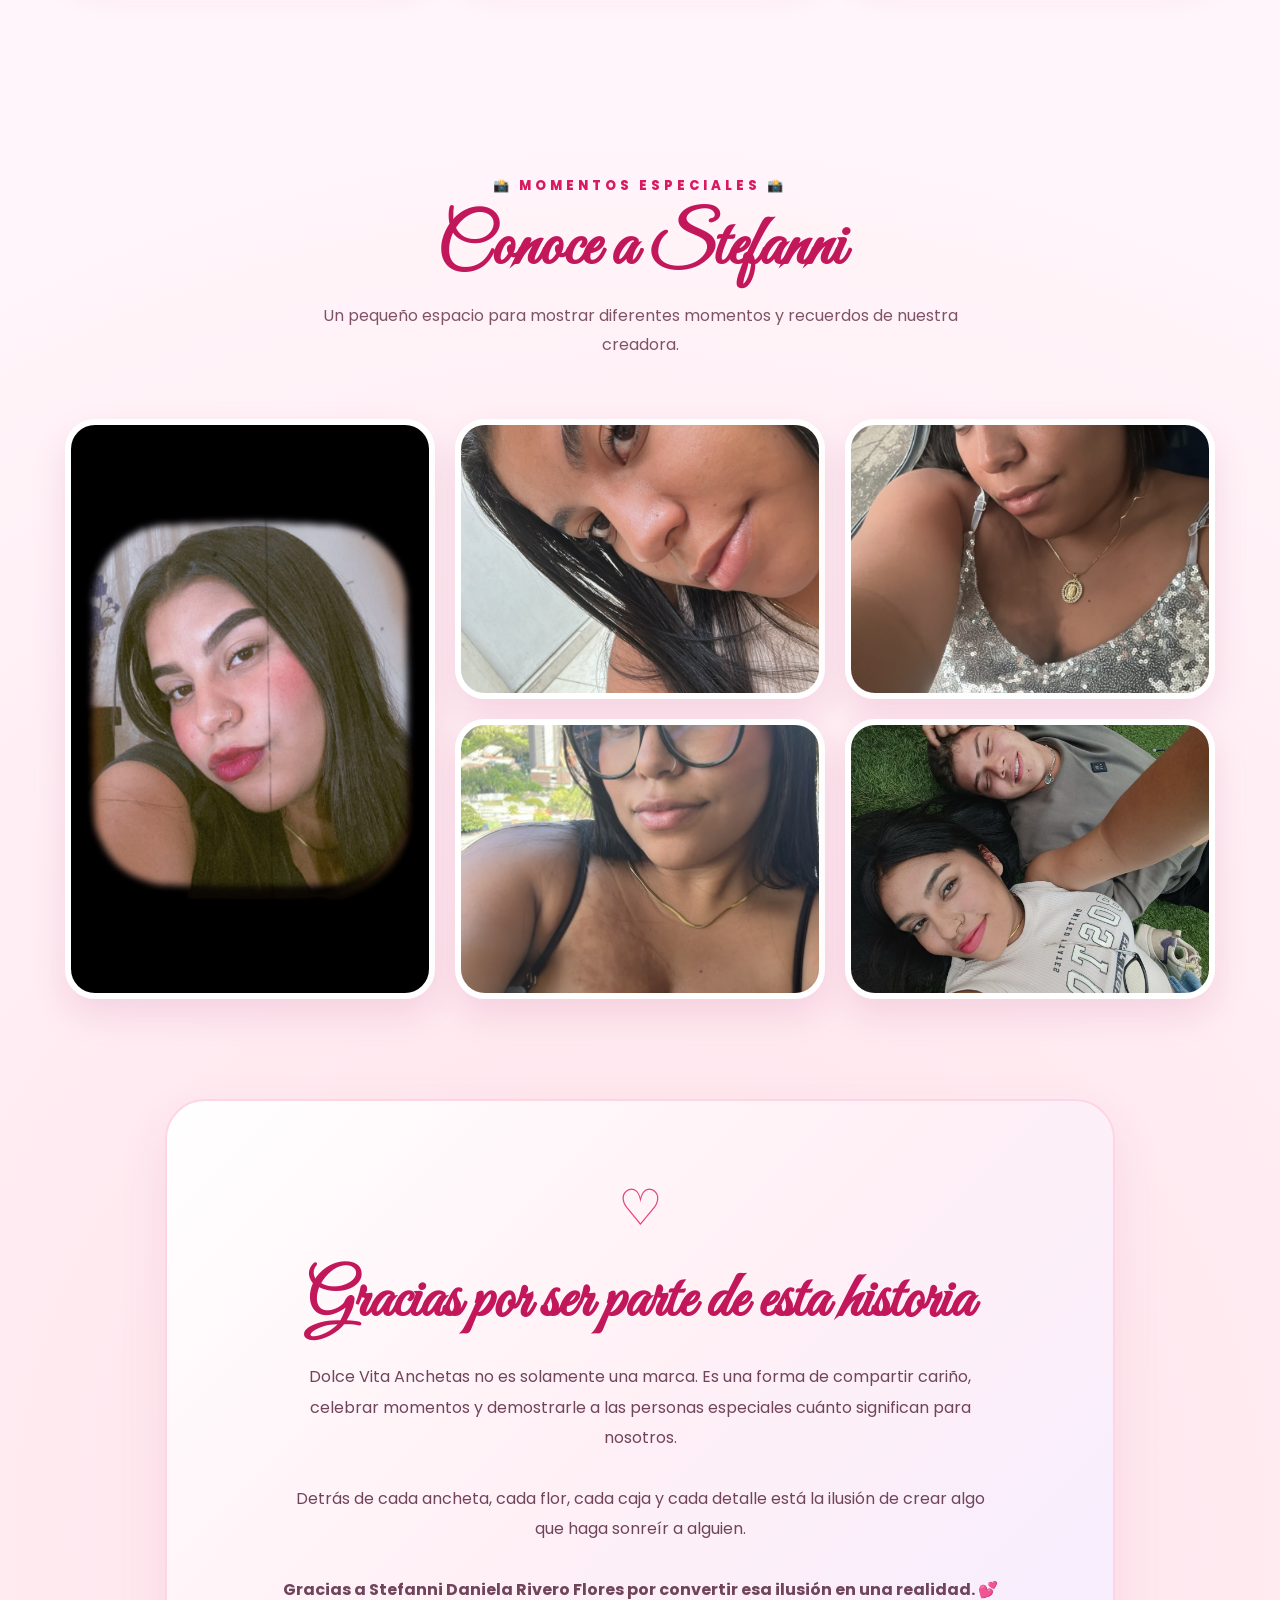
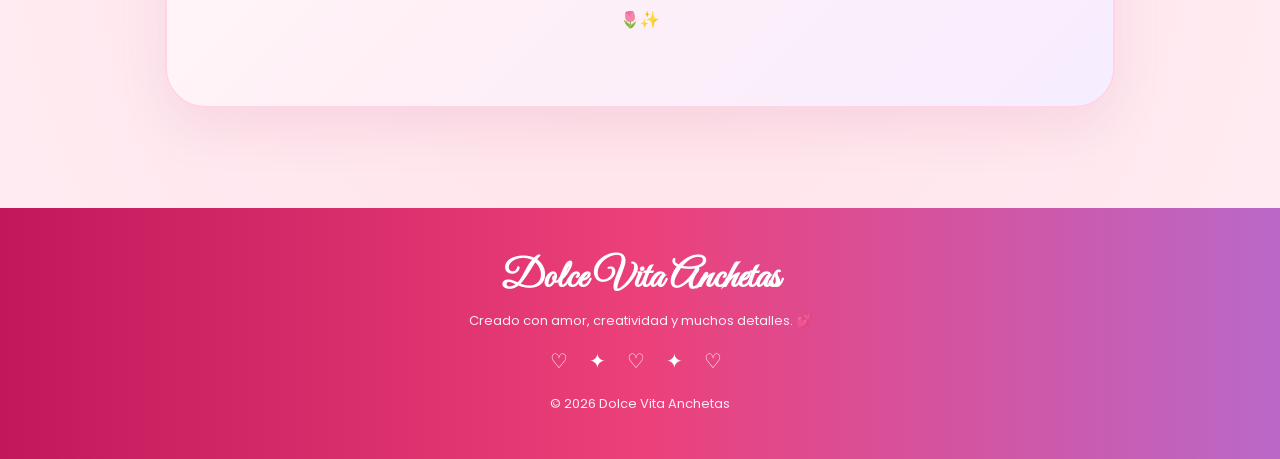
<file: DOLCE_VITA/creadora.html>
<!DOCTYPE html>
<html lang="es">
<head>
    <meta charset="UTF-8">
    <meta name="viewport" content="width=device-width, initial-scale=1.0">

    <title>La Creadora | Dolce Vita Anchetas</title>

    <!-- Google Fonts -->
    <link rel="preconnect" href="https://fonts.googleapis.com">
    <link rel="preconnect" href="https://fonts.gstatic.com" crossorigin>

    <link href="https://fonts.googleapis.com/css2?family=Great+Vibes&family=Montserrat:wght@300;400;500;600;700;800&family=Poppins:wght@300;400;500;600;700;800&display=swap" rel="stylesheet">

    <style>

        /* =========================================
           CONFIGURACIÓN GENERAL
        ========================================= */

        * {
            margin: 0;
            padding: 0;
            box-sizing: border-box;
        }

        html {
            scroll-behavior: smooth;
        }

        body {
            font-family: 'Poppins', sans-serif;
            background:
                radial-gradient(circle at 10% 10%, rgba(255, 182, 193, 0.45), transparent 25%),
                radial-gradient(circle at 90% 20%, rgba(216, 180, 254, 0.35), transparent 25%),
                radial-gradient(circle at 50% 90%, rgba(255, 192, 203, 0.35), transparent 30%),
                #fff5fa;
            color: #5c2341;
            overflow-x: hidden;
        }


        /* =========================================
           BARRA SUPERIOR
        ========================================= */

        .barra {
            height: 90px;
            width: 100%;

            position: fixed;
            top: 0;
            left: 0;

            z-index: 9999;

            display: flex;
            align-items: center;
            justify-content: center;

            background:
                linear-gradient(
                    90deg,
                    #d81b60,
                    #ec407a,
                    #f06292,
                    #ec407a,
                    #d81b60
                );

            box-shadow:
                0 8px 30px rgba(216, 27, 96, 0.30);
        }

         .logo {
            position: absolute;
            left: 25px;
            top: 50%;
            transform: translateY(-50%);
        }

        .logo img {
            width: 80px;
            height: 80px;
            object-fit: contain;
            border-radius: 50%;
        }

        .titulo-barra {
            color: white;
            font-family: 'Great Vibes', cursive;
            font-size: 40px;
            text-shadow: 0 3px 10px rgba(0,0,0,0.18);
        }

        .boton-volver {
            position: absolute;
            right: 30px;

            padding: 11px 20px;

            border: 2px solid white;
            border-radius: 30px;

            background: rgba(255,255,255,0.18);
            color: white;

            text-decoration: none;

            font-size: 13px;
            font-weight: 600;

            backdrop-filter: blur(8px);

            transition: 0.3s;
        }

        .boton-volver:hover {
            background: white;
            color: #d81b60;
            transform: translateY(-3px);
        }


        /* =========================================
           DECORACIONES FLOTANTES
        ========================================= */

        .decoracion {
            position: fixed;
            z-index: 1;

            pointer-events: none;

            font-size: 25px;
            opacity: 0.5;

            animation: flotar 5s ease-in-out infinite;
        }

        .d1 {
            top: 25%;
            left: 4%;
        }

        .d2 {
            top: 48%;
            right: 5%;
            animation-delay: 1s;
        }

        .d3 {
            top: 75%;
            left: 7%;
            animation-delay: 2s;
        }

        .d4 {
            top: 85%;
            right: 8%;
            animation-delay: 3s;
        }

        @keyframes flotar {
            0%, 100% {
                transform: translateY(0) rotate(0deg);
            }

            50% {
                transform: translateY(-20px) rotate(8deg);
            }
        }


        /* =========================================
           HERO / PORTADA
        ========================================= */

        .hero {
            min-height: 100vh;

            padding-top: 90px;

            display: flex;
            align-items: center;
            justify-content: center;

            position: relative;

            overflow: hidden;

            background:
                linear-gradient(
                    135deg,
                    #fff0f6 0%,
                    #ffd6e8 45%,
                    #f5d9ff 100%
                );
        }

        .hero::before {
            content: "";
            position: absolute;

            width: 500px;
            height: 500px;

            background: rgba(255,255,255,0.35);

            border-radius: 50%;

            top: -200px;
            left: -150px;
        }

        .hero::after {
            content: "";
            position: absolute;

            width: 450px;
            height: 450px;

            background: rgba(255,255,255,0.25);

            border-radius: 50%;

            bottom: -200px;
            right: -150px;
        }

        .hero-contenido {
            width: 90%;
            max-width: 1200px;

            display: grid;
            grid-template-columns: 1fr 1fr;

            align-items: center;

            gap: 60px;

            position: relative;
            z-index: 2;
        }

        .hero-texto {
            text-align: left;
        }

        .mini-titulo {
            color: #d81b60;

            font-size: 15px;
            font-weight: 700;

            letter-spacing: 4px;

            text-transform: uppercase;

            margin-bottom: 15px;
        }

        .hero h1 {
            font-family: 'Great Vibes', cursive;

            font-size: clamp(60px, 8vw, 100px);

            color: #c2185b;

            line-height: 1;

            margin-bottom: 15px;

            text-shadow:
                3px 5px 0 rgba(255,255,255,0.8);
        }

        .hero h2 {
            font-family: 'Montserrat', sans-serif;

            font-size: clamp(22px, 3vw, 36px);

            color: #6a2445;

            margin-bottom: 20px;
        }

        .hero p {
            max-width: 570px;

            font-size: 16px;
            line-height: 1.9;

            color: #75405a;

            margin-bottom: 30px;
        }

        .boton-conocer {
            display: inline-block;

            padding: 15px 28px;

            border-radius: 40px;

            background:
                linear-gradient(
                    135deg,
                    #d81b60,
                    #ec407a,
                    #ba68c8
                );

            color: white;

            text-decoration: none;

            font-weight: 700;

            box-shadow:
                0 10px 30px rgba(216,27,96,0.3);

            transition: 0.3s;
        }

        .boton-conocer:hover {
            transform: translateY(-5px) scale(1.03);

            box-shadow:
                0 15px 35px rgba(216,27,96,0.4);
        }


        /* =========================================
           FOTO PRINCIPAL
        ========================================= */

        .foto-principal {
            display: flex;
            justify-content: center;
            align-items: center;

            position: relative;
        }

        .marco-principal {
            width: 390px;
            height: 470px;

            max-width: 90vw;

            padding: 12px;

            background:
                linear-gradient(
                    135deg,
                    #fff,
                    #ffd1e3,
                    #e7c6ff
                );

            border-radius: 220px 220px 40px 40px;

            box-shadow:
                0 25px 60px rgba(180, 55, 120, 0.28);

            transform: rotate(2deg);

            position: relative;
        }

        .marco-principal::before {
            content: "♡";

            position: absolute;

            top: -30px;
            right: -25px;

            width: 70px;
            height: 70px;

            display: flex;
            align-items: center;
            justify-content: center;

            border-radius: 50%;

            background: white;

            color: #ec407a;

            font-size: 38px;

            box-shadow:
                0 8px 25px rgba(216,27,96,0.20);

            z-index: 3;
        }

        .marco-principal img {
            width: 100%;
            height: 100%;

            object-fit: cover;

            border-radius: 210px 210px 30px 30px;

            display: block;
        }

        .etiqueta-foto {
            position: absolute;

            bottom: 25px;
            left: -30px;

            padding: 14px 22px;

            background: white;

            border-radius: 30px;

            color: #d81b60;

            font-weight: 700;

            box-shadow:
                0 10px 30px rgba(0,0,0,0.12);

            transform: rotate(-5deg);
        }


        /* =========================================
           SECCIONES GENERALES
        ========================================= */

        .seccion {
            width: 90%;
            max-width: 1150px;

            margin: auto;

            padding: 100px 0;
        }

        .titulo-seccion {
            text-align: center;

            margin-bottom: 60px;
        }

        .titulo-seccion span {
            display: block;

            color: #d81b60;

            font-size: 13px;
            font-weight: 800;

            letter-spacing: 4px;

            text-transform: uppercase;

            margin-bottom: 8px;
        }

        .titulo-seccion h2 {
            font-family: 'Great Vibes', cursive;

            font-size: clamp(45px, 6vw, 70px);

            color: #c2185b;
        }

        .titulo-seccion p {
            max-width: 650px;

            margin: 10px auto 0;

            color: #805267;

            line-height: 1.8;
        }


        /* =========================================
           HISTORIA
        ========================================= */

        .historia {
            display: grid;

            grid-template-columns: 0.8fr 1.2fr;

            gap: 60px;

            align-items: center;
        }

        .historia-fotos {
            display: grid;

            grid-template-columns: 1fr 1fr;

            gap: 18px;

            position: relative;
        }

        .foto-historia {
            height: 270px;

            border-radius: 30px;

            overflow: hidden;

            box-shadow:
                0 15px 35px rgba(180,55,120,0.15);

            border: 6px solid white;
        }

        .foto-historia:nth-child(2) {
            margin-top: 50px;
        }

        .foto-historia img {
            width: 100%;
            height: 100%;

            object-fit: cover;

            transition: 0.5s;
        }

        .foto-historia:hover img {
            transform: scale(1.08);
        }

        .historia-texto {
            background: rgba(255,255,255,0.75);

            padding: 45px;

            border-radius: 35px;

            border: 2px solid rgba(236,64,122,0.12);

            box-shadow:
                0 20px 50px rgba(180,55,120,0.10);

            backdrop-filter: blur(10px);
        }

        .historia-texto h3 {
            font-family: 'Great Vibes', cursive;

            font-size: 45px;

            color: #d81b60;

            margin-bottom: 20px;
        }

        .historia-texto p {
            font-size: 15px;

            line-height: 2;

            color: #684057;

            margin-bottom: 18px;
        }


        /* =========================================
           FRASE DESTACADA
        ========================================= */

        .frase {
            width: 100%;

            padding: 90px 20px;

            text-align: center;

            position: relative;

            background:
                linear-gradient(
                    135deg,
                    #d81b60,
                    #ec407a,
                    #ba68c8
                );

            color: white;

            overflow: hidden;
        }

        .frase::before,
        .frase::after {
            content: "♡";

            position: absolute;

            font-size: 180px;

            color: rgba(255,255,255,0.08);
        }

        .frase::before {
            left: -30px;
            top: -70px;
        }

        .frase::after {
            right: -30px;
            bottom: -90px;
        }

        .frase h2 {
            font-family: 'Great Vibes', cursive;

            font-size: clamp(45px, 6vw, 75px);

            margin-bottom: 15px;

            position: relative;
            z-index: 2;
        }

        .frase p {
            max-width: 750px;

            margin: auto;

            font-size: 17px;

            line-height: 1.9;

            position: relative;
            z-index: 2;
        }


        /* =========================================
           ESENCIA
        ========================================= */

        .tarjetas {
            display: grid;

            grid-template-columns:
                repeat(3, 1fr);

            gap: 25px;
        }

        .tarjeta {
            padding: 40px 28px;

            background: white;

            border-radius: 30px;

            text-align: center;

            border: 2px solid #ffe0eb;

            box-shadow:
                0 15px 35px rgba(180,55,120,0.08);

            transition: 0.4s;

            position: relative;

            overflow: hidden;
        }

        .tarjeta::before {
            content: "";

            position: absolute;

            width: 100px;
            height: 100px;

            border-radius: 50%;

            background: #ffe1ec;

            top: -50px;
            right: -50px;
        }

        .tarjeta:hover {
            transform: translateY(-10px);

            box-shadow:
                0 25px 45px rgba(180,55,120,0.16);
        }

        .tarjeta-icono {
            width: 75px;
            height: 75px;

            margin: 0 auto 20px;

            display: flex;
            align-items: center;
            justify-content: center;

            border-radius: 50%;

            background:
                linear-gradient(
                    135deg,
                    #ffd1e3,
                    #f1d6ff
                );

            font-size: 35px;

            position: relative;
            z-index: 2;
        }

        .tarjeta h3 {
            color: #c2185b;

            font-size: 20px;

            margin-bottom: 12px;

            position: relative;
            z-index: 2;
        }

        .tarjeta p {
            font-size: 14px;

            line-height: 1.8;

            color: #765064;

            position: relative;
            z-index: 2;
        }


        /* =========================================
           GALERÍA
        ========================================= */

        .galeria {
            display: grid;

            grid-template-columns:
                repeat(3, 1fr);

            grid-auto-rows: 280px;

            gap: 20px;
        }

        .foto-galeria {
            position: relative;

            overflow: hidden;

            border-radius: 30px;

            border: 6px solid white;

            box-shadow:
                0 15px 35px rgba(180,55,120,0.14);
        }

        .foto-galeria.grande {
            grid-row: span 2;
        }

        .foto-galeria img {
            width: 100%;
            height: 100%;

            object-fit: cover;

            transition: 0.6s;
        }

        .foto-galeria:hover img {
            transform: scale(1.08);
        }

        .texto-foto {
            position: absolute;

            bottom: 0;
            left: 0;
            right: 0;

            padding: 25px 20px;

            background:
                linear-gradient(
                    transparent,
                    rgba(80,15,45,0.8)
                );

            color: white;

            font-weight: 600;

            transform: translateY(100%);

            transition: 0.4s;
        }

        .foto-galeria:hover .texto-foto {
            transform: translateY(0);
        }


        /* =========================================
           MENSAJE FINAL
        ========================================= */

        .mensaje-final {
            width: 90%;
            max-width: 950px;

            margin: 0 auto 100px;

            padding: 70px 50px;

            text-align: center;

            background:
                linear-gradient(
                    135deg,
                    #fff,
                    #fff0f6,
                    #f6edff
                );

            border-radius: 40px;

            border: 2px solid #ffd5e5;

            box-shadow:
                0 20px 50px rgba(180,55,120,0.10);
        }

        .mensaje-final .corazon {
            font-size: 50px;

            color: #ec407a;

            margin-bottom: 15px;
        }

        .mensaje-final h2 {
            font-family: 'Great Vibes', cursive;

            font-size: clamp(45px, 6vw, 65px);

            color: #c2185b;

            margin-bottom: 20px;
        }

        .mensaje-final p {
            max-width: 720px;

            margin: auto;

            line-height: 1.9;

            color: #70445a;

            font-size: 16px;
        }


        /* =========================================
           FOOTER
        ========================================= */

        footer {
            padding: 45px 20px;

            text-align: center;

            color: white;

            background:
                linear-gradient(
                    90deg,
                    #c2185b,
                    #ec407a,
                    #ba68c8
                );
        }

        footer h3 {
            font-family: 'Great Vibes', cursive;

            font-size: 40px;

            margin-bottom: 8px;
        }

        footer p {
            font-size: 13px;

            opacity: 0.9;
        }

        .corazones-footer {
            margin-top: 15px;

            font-size: 20px;

            letter-spacing: 8px;
        }


        /* =========================================
           ANIMACIÓN DE APARICIÓN
        ========================================= */

        .aparecer {
            animation: aparecer 1s ease forwards;
        }

        @keyframes aparecer {

            from {
                opacity: 0;
                transform: translateY(30px);
            }

            to {
                opacity: 1;
                transform: translateY(0);
            }

        }


        /* =========================================
           RESPONSIVE
        ========================================= */

        @media (max-width: 900px) {

            .hero-contenido {
                grid-template-columns: 1fr;

                text-align: center;

                padding: 60px 0;
            }

            .hero-texto {
                text-align: center;
            }

            .hero p {
                margin-left: auto;
                margin-right: auto;
            }

            .foto-principal {
                order: -1;
            }

            .marco-principal {
                width: 320px;
                height: 390px;
            }

            .historia {
                grid-template-columns: 1fr;
            }

            .tarjetas {
                grid-template-columns: 1fr 1fr;
            }

            .galeria {
                grid-template-columns: 1fr 1fr;
            }

        }


        @media (max-width: 600px) {

            .barra {
                height: 75px;
            }

            body {
                padding-top: 0;
            }

            .logo {
                left: 15px;

                width: 48px;
                height: 48px;

                font-size: 23px;
            }

            .titulo-barra {
                font-size: 29px;
            }

            .boton-volver {
                right: 12px;

                padding: 8px 12px;

                font-size: 11px;
            }

            .hero {
                padding-top: 75px;
            }

            .hero h1 {
                font-size: 65px;
            }

            .marco-principal {
                width: 280px;
                height: 350px;
            }

            .seccion {
                padding: 70px 0;
            }

            .historia-texto {
                padding: 30px 22px;
            }

            .historia-fotos {
                gap: 10px;
            }

            .foto-historia {
                height: 220px;
            }

            .tarjetas {
                grid-template-columns: 1fr;
            }

            .galeria {
                grid-template-columns: 1fr;

                grid-auto-rows: 280px;
            }

            .foto-galeria.grande {
                grid-row: span 1;
            }

            .mensaje-final {
                padding: 50px 25px;
            }

        }

    </style>
</head>


<body>


    <!-- =========================================
         DECORACIONES
    ========================================== -->

    <div class="decoracion d1">♡</div>
    <div class="decoracion d2">✦</div>
    <div class="decoracion d3">🌸</div>
    <div class="decoracion d4">💕</div>


    <!-- =========================================
         BARRA SUPERIOR
    ========================================== -->

    <header class="barra">

        <div class="logo">
            <img src="imágenes/WhatsApp Image 2026-09-08 at 3.49.59 PM.jpeg" alt="">
        </div>

        <div class="titulo-barra">
            Dolce Vita Anchetas
        </div>

        <a href="index.html" class="boton-volver">
            ← Volver
        </a>

    </header>



    <!-- =========================================
         PORTADA
    ========================================== -->

    <section class="hero" id="inicio">

        <div class="hero-contenido">

            <div class="hero-texto aparecer">

                <div class="mini-titulo">
                    ✦ Conoce a nuestra creadora ✦
                </div>

                <h1>
                    Stefanni
                </h1>

                <h2>
                    Daniela Rivero Flores
                </h2>

                <p>
                    El corazón creativo detrás de
                    <strong>Dolce Vita Anchetas</strong>.
                    Una mujer apasionada por transformar
                    pequeños detalles en grandes emociones
                    y convertir cada regalo en un recuerdo
                    especial.
                </p>

                <a href="#historia" class="boton-conocer">
                    💕 Conocer su historia
                </a>

            </div>


            <div class="foto-principal aparecer">

                <div class="marco-principal">

                    <!-- CAMBIA "stefanni1.jpg" POR TU FOTO -->

                    <img
                        src="stefanni1.jpeg"
                        alt="Stefanni Daniela Rivero Flores"
                    >

                    <div class="etiqueta-foto">
                        ✨ Nuestra creadora
                    </div>

                </div>

            </div>

        </div>

    </section>



    <!-- =========================================
         HISTORIA
    ========================================== -->

    <section class="seccion" id="historia">

        <div class="titulo-seccion">

            <span>♡ Su esencia ♡</span>

            <h2>
                La historia detrás de la magia
            </h2>

            <p>
                Conoce un poco más sobre la persona que
                está detrás de cada detalle de Dolce Vita Anchetas.
            </p>

        </div>


        <div class="historia">


            <div class="historia-fotos">

                <!-- FOTO 2 -->

                <div class="foto-historia">

                    <img
                        src="stefanni2.jpeg"
                        alt="Stefanni Daniela"
                    >

                </div>


                <!-- FOTO 3 -->

                <div class="foto-historia">

                    <img
                        src="stefanni3.jpeg"
                        alt="Stefanni Daniela"
                    >

                </div>

            </div>



            <div class="historia-texto">

                <h3>
                    Una creadora con corazón
                </h3>

                <p>
                    <strong>Stefanni Daniela Rivero Flores</strong>
                    es el corazón creativo detrás de
                    Dolce Vita Anchetas, una marca creada
                    desde el amor, la dedicación y el deseo
                    de transformar pequeños detalles en
                    momentos inolvidables.
                </p>

                <p>
                    Desde el comienzo, Stefanni ha buscado
                    que cada regalo tenga algo especial,
                    cuidando no solamente su presentación,
                    sino también la emoción que transmite
                    cuando llega a las manos de alguien importante.
                </p>

                <p>
                    Su creatividad, sensibilidad y atención
                    a los pequeños detalles son parte
                    fundamental de la esencia de
                    <strong>Dolce Vita Anchetas</strong>.
                    Para ella, regalar no significa simplemente
                    entregar un producto; significa expresar
                    cariño, celebrar una fecha especial,
                    sorprender a alguien y crear recuerdos
                    que puedan permanecer en el corazón.
                </p>

                <p>
                    Cada idea, cada combinación de colores
                    y cada detalle de la marca nace con la
                    intención de hacer sentir especial a quien
                    recibe un regalo. 💕
                </p>

                <p>
                    <strong>
                        Stefanni es la persona que convierte
                        ideas en detalles, detalles en emociones
                        y emociones en recuerdos.
                    </strong>
                </p>

                <p>
                    Gracias a su pasión y dedicación,
                    Dolce Vita Anchetas continúa creciendo
                    como un espacio lleno de color, ternura,
                    creatividad y mucho amor. 🌸✨
                </p>

            </div>

        </div>

    </section>



    <!-- =========================================
         FRASE
    ========================================== -->

    <section class="frase">

        <h2>
            “Detrás de cada detalle existe una historia.”
        </h2>

        <p>
            Y detrás de cada historia existe alguien que
            decidió poner un poquito de amor, creatividad
            y dedicación para hacerla realidad. 💕
        </p>

    </section>



    <!-- =========================================
         ESENCIA DE STEFANNI
    ========================================== -->

    <section class="seccion">

        <div class="titulo-seccion">

            <span>✦ Lo que la representa ✦</span>

            <h2>
                La esencia de una creadora
            </h2>

            <p>
                Tres elementos que forman parte de la
                personalidad y filosofía de Dolce Vita Anchetas.
            </p>

        </div>


        <div class="tarjetas">


            <div class="tarjeta">

                <div class="tarjeta-icono">
                    🎨
                </div>

                <h3>
                    Creatividad
                </h3>

                <p>
                    Cada idea comienza con imaginación.
                    Stefanni busca crear detalles únicos,
                    bonitos y especiales que puedan transmitir
                    exactamente aquello que las palabras
                    muchas veces no consiguen expresar.
                </p>

            </div>



            <div class="tarjeta">

                <div class="tarjeta-icono">
                    💗
                </div>

                <h3>
                    Amor
                </h3>

                <p>
                    El amor es una parte esencial de cada
                    creación. Cada producto busca convertirse
                    en una manera bonita de decir “te quiero”,
                    “gracias”, “feliz cumpleaños” o simplemente
                    “pensé en ti”.
                </p>

            </div>



            <div class="tarjeta">

                <div class="tarjeta-icono">
                    ✨
                </div>

                <h3>
                    Dedicación
                </h3>

                <p>
                    Cada pequeño detalle cuenta. La dedicación
                    está presente desde la elección de los
                    elementos hasta la presentación final,
                    porque cada persona merece recibir algo
                    preparado con cariño.
                </p>

            </div>

        </div>

    </section>



    <!-- =========================================
         GALERÍA
    ========================================== -->

    <section class="seccion">

        <div class="titulo-seccion">

            <span>📸 Momentos especiales 📸</span>

            <h2>
                Conoce a Stefanni
            </h2>

            <p>
                Un pequeño espacio para mostrar diferentes
                momentos y recuerdos de nuestra creadora.
            </p>

        </div>


        <div class="galeria">


            <!-- FOTO 4 -->

            <div class="foto-galeria grande">

                <img
                    src="stefanni4.jpeg"
                    alt="Stefanni"
                >

                <div class="texto-foto">
                    💕 La mujer detrás de Dolce Vita
                </div>

            </div>


            <!-- FOTO 5 -->

            <div class="foto-galeria">

                <img
                    src="stefanni5.jpeg"
                    alt="Stefanni Daniela"
                >

                <div class="texto-foto">
                    ✨ Creatividad y amor
                </div>

            </div>


            <!-- FOTO 6 -->

            <div class="foto-galeria">

                <img
                    src="stefanni6.jpeg"
                    alt="Stefanni"
                >

                <div class="texto-foto">
                    🌸 Momentos que inspiran
                </div>

            </div>


            <!-- FOTO 7 -->

            <div class="foto-galeria">

                <img
                    src="stefanni7.jpeg"
                    alt="Stefanni Daniela"
                >

                <div class="texto-foto">
                    🎀 Una historia llena de detalles
                </div>

            </div>


            <!-- FOTO 8 -->

            <div class="foto-galeria">

                <img
                    src="stefanni8.jpeg"
                    alt="Stefanni Daniela Rivero Flores"
                >

                <div class="texto-foto">
                    💖 El corazón de nuestra marca
                </div>

            </div>

        </div>

    </section>



    <!-- =========================================
         MENSAJE FINAL
    ========================================== -->

    <section class="mensaje-final">

        <div class="corazon">
            ♡
        </div>

        <h2>
            Gracias por ser parte de esta historia
        </h2>

        <p>
            Dolce Vita Anchetas no es solamente una marca.
            Es una forma de compartir cariño, celebrar
            momentos y demostrarle a las personas especiales
            cuánto significan para nosotros.
            <br><br>

            Detrás de cada ancheta, cada flor, cada caja
            y cada detalle está la ilusión de crear algo
            que haga sonreír a alguien.
            <br><br>

            <strong>
                Gracias a Stefanni Daniela Rivero Flores
                por convertir esa ilusión en una realidad.
            </strong>
            💕🌷✨
        </p>

    </section>



    <!-- =========================================
         FOOTER
    ========================================== -->

    <footer>

        <h3>
            Dolce Vita Anchetas
        </h3>

        <p>
            Creado con amor, creatividad y muchos detalles. 💕
        </p>

        <div class="corazones-footer">
            ♡ ✦ ♡ ✦ ♡
        </div>

        <p style="margin-top: 18px;">
            © 2026 Dolce Vita Anchetas
        </p>

    </footer>



    <!-- =========================================
         JAVASCRIPT
    ========================================== -->

    <script>

        // Animación sencilla cuando aparecen las secciones

        const elementos =
            document.querySelectorAll(
                '.seccion, .frase, .mensaje-final'
            );


        const observador = new IntersectionObserver(
            (entradas) => {

                entradas.forEach((entrada) => {

                    if (entrada.isIntersecting) {

                        entrada.target.classList.add('aparecer');

                    }

                });

            },
            {
                threshold: 0.12
            }
        );


        elementos.forEach((elemento) => {

            observador.observe(elemento);

        });


        // Efecto de movimiento suave del mouse
        // en la fotografía principal

        const foto =
            document.querySelector('.marco-principal');


        document.addEventListener('mousemove', (e) => {

            if (window.innerWidth > 900) {

                const x =
                    (window.innerWidth / 2 - e.clientX) / 80;

                const y =
                    (window.innerHeight / 2 - e.clientY) / 80;

                foto.style.transform =
                    `rotate(2deg) translate(${x}px, ${y}px)`;

            }

        });

    </script>


</body>
</html>
</file>
<file: DOLCE_VITA/estilos.css>
* {
            margin: 0;
            padding: 0;
            box-sizing: border-box;
        }

        body {
           margin: 0;
    padding-top: 105px;
    font-family: 'Poppins', sans-serif;
    background: #FFF0F5;
    color: #5c2341;
}
        

        /* Barra superior */
        .barra {
            width: 100%;
            height: 105px;
            background: linear-gradient(
         90deg,
        #e91e63,
        #ec407a,
        #e91e63
    );
    display: flex;
    align-items: center;
    justify-content: center;
    position: fixed;
    top: 0;
    left: 0;
    z-index: 9999;
    box-shadow: 0 5px 20px rgba(233, 30, 99, 0.3);
        }

        /* ==========================================
   BIENVENIDA - DOLCE VITA ANCHETAS
   ========================================== */

.bienvenida {
    position: relative;
    width: calc(100% - 40px);
    max-width: 1100px;

    margin: 25px auto 30px;

    padding: 45px 30px;

    box-sizing: border-box;

    background:
        radial-gradient(circle at 10% 20%,
        rgba(255,255,255,0.9) 0,
        transparent 25%),
        radial-gradient(circle at 90% 80%,
        rgba(255,182,213,0.35) 0,
        transparent 30%),
        linear-gradient(
            135deg,
            #fff,
            #ffe5ef,
            #fff4f8
        );

    border-radius: 30px;

    border: 2px solid rgba(236, 64, 122, 0.18);

    box-shadow:
        0 12px 35px rgba(233, 30, 99, 0.15),
        inset 0 0 30px rgba(255,255,255,0.8);

    overflow: hidden;

    animation: aparecerBienvenida 1s ease;
}


/* Brillo superior */

.bienvenida::before {
    content: "";
    position: absolute;

    top: 0;
    left: 10%;
    right: 10%;

    height: 4px;

    background: linear-gradient(
        90deg,
        transparent,
        #e91e63,
        #ff80ab,
        #e91e63,
        transparent
    );

    border-radius: 50%;
}


/* Contenido */

.bienvenida-contenido {
    position: relative;
    z-index: 2;

    text-align: center;

    max-width: 850px;
    margin: auto;
}


/* Estrellita */

.decoracion {
    display: block;

    color: #e91e63;

    font-size: 25px;

    margin-bottom: 8px;

    animation: brillo 2s infinite;
}


/* Título */

.bienvenida h1 {
    margin: 0;

    color: #8f3158;

    font-family: "Great Vibes", cursive;

    font-size: 48px;

    line-height: 1.15;

    font-weight: 500;
}

.bienvenida h1 span {
    color: #e91e63;

    text-shadow:
        0 3px 10px rgba(233, 30, 99, 0.18);
}


/* Línea decorativa */

.linea-decorativa {
    display: flex;

    align-items: center;
    justify-content: center;

    gap: 12px;

    margin: 18px auto;
}

.linea-decorativa i {
    display: block;

    width: 100px;
    height: 2px;

    background: linear-gradient(
        90deg,
        transparent,
        #e91e63,
        transparent
    );
}

.linea-decorativa span {
    color: #e91e63;
    font-size: 18px;
}


/* Frase principal */

.bienvenida h2 {
    margin: 5px 0 15px;

    color: #c2185b;

    font-family: "Poppins", sans-serif;

    font-size: 21px;

    font-weight: 600;

    letter-spacing: 0.5px;
}


/* Descripción */

.bienvenida p {
    margin: 0 auto;

    max-width: 720px;

    color: #6f3b52;

    font-family: "Poppins", sans-serif;

    font-size: 16px;

    line-height: 1.8;
}


/* Mensaje final */

.mensaje-final {
    display: inline-block;

    margin-top: 22px;

    padding: 12px 25px;

    background: rgba(255,255,255,0.75);

    border: 1px solid rgba(233,30,99,0.18);

    border-radius: 50px;

    color: #d81b60;

    font-family: "Poppins", sans-serif;

    font-size: 15px;

    font-weight: 600;

    box-shadow: 0 5px 18px rgba(233,30,99,0.10);

    transition: 0.3s;
}

.mensaje-final:hover {
    transform: translateY(-3px);

    box-shadow:
        0 8px 25px rgba(233,30,99,0.20);
}


/* ==========================================
   CORAZONES FLOTANTES
   ========================================== */

.corazon {
    position: absolute;

    color: rgba(233, 30, 99, 0.18);

    font-size: 45px;

    animation: flotarCorazon 4s ease-in-out infinite;

    z-index: 1;
}

.corazon-1 {
    left: 5%;
    top: 20%;
}

.corazon-2 {
    right: 7%;
    top: 15%;

    font-size: 32px;

    animation-delay: 1s;
}

.corazon-3 {
    right: 12%;
    bottom: 10%;

    font-size: 55px;

    animation-delay: 2s;
}


/* ==========================================
   ANIMACIONES
   ========================================== */

@keyframes aparecerBienvenida {
    from {
        opacity: 0;
        transform: translateY(20px);
    }

    to {
        opacity: 1;
        transform: translateY(0);
    }
}

@keyframes brillo {
    0%, 100% {
        opacity: 0.5;
        transform: scale(1);
    }

    50% {
        opacity: 1;
        transform: scale(1.25);
    }
}

@keyframes flotarCorazon {
    0%, 100% {
        transform: translateY(0) rotate(-5deg);
    }

    50% {
        transform: translateY(-12px) rotate(5deg);
    }
}


/* ==========================================
   CELULARES
   ========================================== */

@media (max-width: 600px) {

    .bienvenida {
        width: calc(100% - 24px);

        padding: 35px 18px;

        margin-top: 18px;

        border-radius: 24px;
    }

    .bienvenida h1 {
        font-size: 38px;
    }

    .bienvenida h2 {
        font-size: 18px;
    }

    .bienvenida p {
        font-size: 14px;
        line-height: 1.7;
    }

    .mensaje-final {
        font-size: 13px;
        padding: 10px 16px;
    }

    .corazon {
        font-size: 30px;
    }
}


        /* Logo a la izquierda */

        .logo {
            position: absolute;
            left: 25px;
            top: 50%;
            transform: translateY(-50%);
        }

        .logo img {
            width: 80px;
            height: 80px;
            object-fit: contain;
            border-radius: 50%;
        }

        /* Título centrado */
        .titulo {
            color: white;
            font-family: 'Great Vibes', cursive;
            font-size: 60px;
            font-weight: 800;
            letter-spacing: 2px;
            text-align: center;
            white-space: nowrap;
        }

        /* REDES SOCIALES FLOTANTES */
.redes-fijas {
    position: fixed;
    left: 15px;
    top: 125px;

    display: flex;
    flex-direction: column;
    gap: 15px;

    z-index: 99999; /* por encima de TODO */
    pointer-events: auto;
}

.red-social {
    width: 52px;
    height: 52px;

    background: white;
    border-radius: 50%;

    display: flex;
    align-items: center;
    justify-content: center;

    box-shadow: 0 5px 18px rgba(233, 30, 99, 0.30);

    transition: transform 0.3s ease,
                box-shadow 0.3s ease;

    position: relative;
}

/* Logos */
.red-social svg {
    width: 27px;
    height: 27px;
    fill: currentColor;
}

/* Colores */
.whatsapp {
    color: #25D366;
}

.facebook {
    color: #1877F2;
}

.instagram {
    color: #E4405F;
}

.tiktok {
    color: #111;
}

/* Efecto al pasar el mouse */
.red-social:hover {
    transform: scale(1.18);
    box-shadow: 0 8px 25px rgba(233, 30, 99, 0.45);
}

/* Celular */
@media (max-width: 600px) {
    .redes-fijas {
        left: 8px;
        top: 115px;
        gap: 10px;
    }

    .red-social {
        width: 45px;
        height: 45px;
    }

    .red-social svg {
        width: 23px;
        height: 23px;
    }
}

        /* Tres rayas a la derecha */
        .menu-btn {
            position: absolute;
            right: 25px;
            top: 50%;
            transform: translateY(-50%);
            cursor: pointer;
            width: 35px;
        }

        .menu-btn span {
            display: block;
            height: 4px;
            background-color: white;
            margin: 6px 0;
            border-radius: 5px;
        }

        /* Menú lateral */
        .menu {
            position: fixed;
            right: -250px;
            top: 80px;
            width: 250px;
            height: calc(100vh - 80px);
            background-color: white;
            box-shadow: -2px 0 8px rgba(0, 0, 0, 0.2);
            transition: 0.3s;
            padding-top: 20px;
        }

        .menu.activo {
            right: 0;
        }

        .menu a {
            display: block;
            padding: 18px 25px;
            text-decoration: none;
            color: #333;
            font-size: 18px;
        }

        .menu a:hover {
            background-color: #fce4ec;
            color: #e91e63;
        }

        .buscador-container {
            width: 90%;

            max-width: 850px;

            margin: 45px auto 20px;
        }

        .buscador {
            width: 100%;

            height: 65px;

            background: white;

            border-radius: 40px;

            display: flex;

            align-items: center;

            padding: 0 10px 0 25px;

            box-shadow:
                0 8px 30px rgba(233, 30, 99, 0.15);

            border: 2px solid transparent;

            transition: 0.3s;
        }

        .buscador:focus-within {
            border-color: #ec407a;

            box-shadow:
                0 0 25px rgba(233, 30, 99, 0.3);
        }

        .icono-buscar {
            font-size: 28px;

            margin-right: 15px;
        }

        .buscador input {
            flex: 1;

            border: none;

            outline: none;

            font-size: 18px;

            font-family: 'Poppins';

            color: #5c2341;
        }

        .buscador input::placeholder {
            color: #b8899f;
        }

        .boton-buscar {
            width: 50px;

            height: 50px;

            border: none;

            border-radius: 50%;

            background: #e91e63;

            color: white;

            font-size: 22px;

            cursor: pointer;

            transition: 0.3s;
        }

        .boton-buscar:hover {
            transform: scale(1.1);

            box-shadow:
                0 0 15px rgba(233,30,99,0.6);
        }


        /* =========================
           PRODUCTO ESTRELLA
        ========================= */

        .estrella-seccion {
            text-align: center;

            padding: 40px 20px 70px;

            overflow: hidden;
        }

        .etiqueta {
            display: inline-block;

            background: #e91e63;

            color: white;

            padding: 10px 25px;

            border-radius: 30px;

            font-weight: 700;

            font-size: 16px;

            animation: latido 1.8s infinite;

            box-shadow:
                0 0 20px rgba(233,30,99,0.5);
        }

        .estrella-titulo {
            font-family: 'Great Vibes', cursive;

            font-size: 70px;

            color: #e91e63;

            margin: 15px 0 30px;

            animation: aparecer 1s ease;
        }


        /* =========================
           PRODUCTO
        ========================= */

        .producto {
            position: relative;

            display: inline-block;

            padding: 30px;

            border-radius: 40px;

            background: white;

            box-shadow:
                0 20px 50px rgba(233,30,99,0.2);

            animation: flotar 3s ease-in-out infinite;
        }

        /* BORDE BRILLANTE */

        .producto::before {
            content: "";

            position: absolute;

            inset: -5px;

            border-radius: 45px;

            background: linear-gradient(
                45deg,
                #ff1493,
                #ffffff,
                #ff69b4,
                #ffffff,
                #ff1493
            );

            background-size: 400% 400%;

            z-index: -1;

            animation: brilloBorde 3s linear infinite;
        }

        .producto::after {
            content: "";

            position: absolute;

            inset: -15px;

            border-radius: 50px;

            background: rgba(255,105,180,0.25);

            filter: blur(25px);

            z-index: -2;

            animation: resplandor 2s infinite alternate;
        }

        .producto img {
            width: 350px;

            height: 350px;

            object-fit: contain;

            border-radius: 30px;
        }


        /* =========================
           DESTELLOS
        ========================= */

        .destello {
            position: absolute;

            color: white;

            font-size: 35px;

            text-shadow:
                0 0 10px white,
                0 0 20px #ff1493;

            animation: destellar 1.5s infinite;
        }

        .d1 {
            top: 10px;
            left: -30px;
        }

        .d2 {
            top: 80px;
            right: -40px;

            animation-delay: 0.5s;
        }

        .d3 {
            bottom: 40px;
            left: -45px;

            animation-delay: 1s;
        }

        .d4 {
            bottom: 20px;
            right: -30px;

            animation-delay: 0.7s;
        }


        /* =========================
           INFORMACION PRODUCTO
        ========================= */

        .nombre-producto {
            font-size: 28px;

            font-weight: 700;

            color: #e91e63;

            margin-top: 25px;
        }

        .descripcion {
            margin: 10px auto;

            max-width: 500px;

            color: #80556a;

            font-size: 16px;
        }

        .precio {
            font-size: 30px;

            font-weight: 800;

            color: #5c2341;

            margin: 15px;
        }

        .boton-comprar {
            border: none;

            padding: 14px 35px;

            border-radius: 30px;

            background: #e91e63;

            color: white;

            font-size: 17px;

            font-weight: 600;

            cursor: pointer;

            transition: 0.3s;
        }

        .boton-comprar:hover {
            transform: scale(1.08);

            box-shadow:
                0 8px 25px rgba(233,30,99,0.4);
        }


        /* =========================
           ANIMACIONES
        ========================= */

        @keyframes brilloBorde {

            0% {
                background-position: 0% 50%;
            }

            50% {
                background-position: 100% 50%;
            }

            100% {
                background-position: 0% 50%;
            }
        }

        @keyframes resplandor {

            from {
                opacity: 0.4;
                transform: scale(0.95);
            }

            to {
                opacity: 1;
                transform: scale(1.05);
            }
        }

        @keyframes flotar {

            0%,100% {
                transform: translateY(0);
            }

            50% {
                transform: translateY(-12px);
            }
        }

        @keyframes destellar {

            0%,100% {
                transform: scale(0.7) rotate(0deg);

                opacity: 0.3;
            }

            50% {
                transform: scale(1.3) rotate(20deg);

                opacity: 1;
            }
        }

        @keyframes latido {

            0%,100% {
                transform: scale(1);
            }

            50% {
                transform: scale(1.08);
            }
        }

        @keyframes aparecer {

            from {
                opacity: 0;

                transform: translateY(20px);
            }

            to {
                opacity: 1;

                transform: translateY(0);
            }
        }


        /* =========================
           RESPONSIVE
        ========================= */

        @media (max-width: 600px) {

            .barra {
                height: 85px;
            }

            .logo {
                left: 15px;
            }

            .logo img {
                width: 58px;
                height: 58px;
            }

            .titulo {
                font-size: 42px;
            }

            .menu-btn {
                right: 15px;
                width: 35px;
            }

            .estrella-titulo {
                font-size: 52px;
            }

            .producto img {
                width: 260px;
                height: 260px;
            }

            .producto {
                padding: 20px;
            }

            .buscador {
                height: 58px;
            }

        }

        .menu a {
    display: flex;
    align-items: center;
    gap: 15px;

    padding: 20px 30px;

    color: #5c2341;

    text-decoration: none;

    font-size: 18px;
    font-weight: 500;

    transition: 0.3s;
}

.icono-menu {
    width: 35px;
    height: 35px;

    display: flex;
    align-items: center;
    justify-content: center;

    background: #fde1eb;

    border-radius: 50%;

    font-size: 19px;

    transition: 0.3s;
}

.menu a:hover {
    background: #fff0f5;

    color: #e91e63;

    padding-left: 40px;
}

.menu a:hover .icono-menu {
    transform: scale(1.15) rotate(5deg);

    background: #e91e63;
}

/* ==========================================
   PERSONALIZA TU REGALO
   ========================================== */

.personaliza {
    width: calc(100% - 40px);
    max-width: 1100px;

    margin: 50px auto;

    padding: 55px 35px;

    box-sizing: border-box;

    background:
        radial-gradient(
            circle at 10% 10%,
            rgba(255,255,255,0.9),
            transparent 25%
        ),
        radial-gradient(
            circle at 90% 90%,
            rgba(255,182,213,0.25),
            transparent 30%
        ),
        linear-gradient(
            135deg,
            #fff,
            #ffeaf2,
            #fff5f8
        );

    border-radius: 35px;

    border: 2px solid rgba(233,30,99,0.15);

    box-shadow:
        0 15px 45px rgba(233,30,99,0.12);

    position: relative;

    overflow: hidden;
}


/* Línea superior */

.personaliza::before {
    content: "";

    position: absolute;

    top: 0;
    left: 10%;
    right: 10%;

    height: 4px;

    background: linear-gradient(
        90deg,
        transparent,
        #e91e63,
        #ff80ab,
        #e91e63,
        transparent
    );
}


/* Título */

.personaliza h2 {
    text-align: center;

    color: #c2185b;

    font-family: "Great Vibes", cursive;

    font-size: 48px;

    font-weight: 500;

    margin: 0;
}

.personaliza-decoracion {
    text-align: center;

    color: #e91e63;

    font-size: 25px;

    margin-bottom: 5px;

    animation: brilloPersonaliza 2s infinite;
}


.personaliza-subtitulo {
    text-align: center;

    color: #704052;

    font-family: "Poppins", sans-serif;

    font-size: 15px;

    margin: 10px auto 40px;

    max-width: 700px;
}


/* ==========================================
   CONTENEDOR
   ========================================== */

.personaliza-contenedor {
    max-width: 850px;

    margin: auto;
}


/* ==========================================
   PASOS
   ========================================== */

.personaliza-paso {
    display: flex;

    gap: 20px;

    padding: 25px;

    margin-bottom: 20px;

    background: rgba(255,255,255,0.75);

    border: 1px solid rgba(233,30,99,0.12);

    border-radius: 22px;

    box-shadow: 0 5px 20px rgba(233,30,99,0.07);

    transition: 0.3s;
}

.personaliza-paso:hover {
    transform: translateY(-3px);

    box-shadow:
        0 10px 28px rgba(233,30,99,0.13);
}


/* Número */

.numero-paso {
    min-width: 42px;
    height: 42px;

    border-radius: 50%;

    background: linear-gradient(
        135deg,
        #e91e63,
        #ec407a
    );

    color: white;

    display: flex;
    align-items: center;
    justify-content: center;

    font-family: "Poppins", sans-serif;

    font-size: 18px;

    font-weight: bold;

    box-shadow:
        0 5px 15px rgba(233,30,99,0.25);
}


/* Contenido */

.contenido-paso {
    flex: 1;
}

.contenido-paso h3 {
    margin: 5px 0 18px;

    color: #7b304e;

    font-family: "Poppins", sans-serif;

    font-size: 18px;
}


/* ==========================================
   OPCIONES DE REGALO
   ========================================== */

.opciones {
    display: grid;

    grid-template-columns:
        repeat(4, 1fr);

    gap: 12px;
}

.opcion-regalo {
    border: 2px solid transparent;

    background: white;

    border-radius: 18px;

    padding: 17px 8px;

    cursor: pointer;

    color: #70364f;

    font-family: "Poppins", sans-serif;

    transition: 0.3s;

    box-shadow: 0 4px 12px rgba(0,0,0,0.05);
}

.opcion-regalo:first-child {
    font-size: 25px;
}

.opcion-regalo span {
    display: block;

    margin-top: 7px;

    font-size: 12px;
}

.opcion-regalo:hover,
.opcion-regalo.seleccionado {
    border-color: #e91e63;

    background: #fff0f5;

    transform: translateY(-4px);

    box-shadow:
        0 8px 20px rgba(233,30,99,0.15);
}


/* ==========================================
   COLORES
   ========================================== */

.colores {
    display: flex;

    flex-wrap: wrap;

    gap: 12px;
}

.color-opcion {
    min-width: 80px;

    padding: 12px 15px;

    border: 2px solid transparent;

    background: white;

    border-radius: 16px;

    cursor: pointer;

    font-family: "Poppins", sans-serif;

    color: #704052;

    transition: 0.3s;
}

.color-opcion span {
    display: block;

    font-size: 11px;

    margin-top: 4px;
}

.color-opcion:hover,
.color-opcion.seleccionado {
    transform: scale(1.07);

    border-color: #e91e63;

    box-shadow:
        0 5px 18px rgba(233,30,99,0.15);
}


/* ==========================================
   OCASIONES
   ========================================== */

.ocasiones {
    display: flex;

    flex-wrap: wrap;

    gap: 10px;
}

.ocasiones button {
    padding: 11px 17px;

    border: 1px solid #f2b5ca;

    background: white;

    color: #71364e;

    border-radius: 30px;

    cursor: pointer;

    font-family: "Poppins", sans-serif;

    font-size: 13px;

    transition: 0.3s;
}

.ocasiones button:hover,
.ocasiones button.seleccionado {
    background: #e91e63;

    color: white;

    border-color: #e91e63;

    transform: translateY(-2px);
}


/* ==========================================
   MENSAJE
   ========================================== */

textarea {
    width: 100%;

    min-height: 120px;

    padding: 15px;

    box-sizing: border-box;

    border: 2px solid #f2cada;

    border-radius: 18px;

    outline: none;

    resize: vertical;

    background: #fffafa;

    color: #633448;

    font-family: "Poppins", sans-serif;

    font-size: 14px;

    transition: 0.3s;
}

textarea:focus {
    border-color: #e91e63;

    box-shadow:
        0 0 0 4px rgba(233,30,99,0.08);
}

.contador {
    text-align: right;

    color: #a66a82;

    font-size: 12px;

    margin-top: 5px;
}


/* ==========================================
   VISTA PREVIA
   ========================================== */

.vista-previa {
    margin-top: 30px;

    padding: 30px;

    background: linear-gradient(
        135deg,
        #fff,
        #fff0f5
    );

    border: 2px dashed #ed8eaf;

    border-radius: 25px;

    text-align: center;

    position: relative;
}

.vista-previa h3 {
    margin: 0 0 22px;

    color: #c2185b;

    font-family: "Poppins", sans-serif;

    font-size: 20px;
}

.previa-corazon {
    position: absolute;

    top: 12px;
    right: 20px;

    color: #e91e63;

    font-size: 30px;

    animation: corazonFlotante 2s infinite;
}


/* Resumen */

.resumen {
    max-width: 600px;

    margin: auto;

    text-align: left;
}

.resumen p {
    padding: 10px 15px;

    margin: 7px 0;

    background: white;

    border-radius: 12px;

    color: #684055;

    font-family: "Poppins", sans-serif;

    font-size: 14px;
}

.resumen strong {
    color: #c2185b;
}

.mensaje-resumen {
    margin-top: 12px;

    padding: 18px;

    background: #fff;

    border-radius: 15px;

    color: #78445c;

    font-family: "Poppins", sans-serif;

    font-size: 14px;

    font-style: italic;
}


/* ==========================================
   BOTÓN
   ========================================== */

.boton-personalizar {
    margin-top: 25px;

    padding: 15px 35px;

    border: none;

    border-radius: 50px;

    background: linear-gradient(
        135deg,
        #e91e63,
        #ec407a
    );

    color: white;

    font-family: "Poppins", sans-serif;

    font-size: 15px;

    font-weight: 600;

    cursor: pointer;

    box-shadow:
        0 8px 20px rgba(233,30,99,0.25);

    transition: 0.3s;
}

.boton-personalizar:hover {
    transform: translateY(-4px) scale(1.03);

    box-shadow:
        0 12px 30px rgba(233,30,99,0.35);
}


/* ==========================================
   ANIMACIONES
   ========================================== */

@keyframes brilloPersonaliza {

    0%, 100% {
        transform: scale(1);
        opacity: 0.6;
    }

    50% {
        transform: scale(1.2);
        opacity: 1;
    }
}

@keyframes corazonFlotante {

    0%, 100% {
        transform: translateY(0);
    }

    50% {
        transform: translateY(-7px);
    }
}


/* ==========================================
   CELULAR
   ========================================== */

@media (max-width: 700px) {

    .personaliza {
        width: calc(100% - 24px);

        padding: 40px 18px;

        border-radius: 25px;
    }

    .personaliza h2 {
        font-size: 40px;
    }

    .opciones {
        grid-template-columns:
            repeat(2, 1fr);
    }

    .personaliza-paso {
        padding: 18px;

        gap: 12px;
    }

    .numero-paso {
        min-width: 35px;
        height: 35px;
    }

    .colores {
        justify-content: center;
    }

    .vista-previa {
        padding: 22px 15px;
    }
}

/* ==========================================
   CARRITO DE COMPRAS
   DOLCE VITA ANCHETAS
   ========================================== */


/* ==========================================
   BOTÓN FLOTANTE
   ========================================== */

.boton-carrito {

    position: fixed;

    right: 25px;
    bottom: 25px;

    width: 65px;
    height: 65px;

    border: none;

    border-radius: 50%;

    background:
        linear-gradient(
            135deg,
            #e91e63,
            #ec407a,
            #d81b60
        );

    color: white;

    cursor: pointer;

    display: flex;
    align-items: center;
    justify-content: center;

    z-index: 99999;

    box-shadow:
        0 8px 25px rgba(233, 30, 99, 0.40);

    transition:
        transform 0.3s ease,
        box-shadow 0.3s ease;

    animation: carritoFlotante 3s ease-in-out infinite;
}


/* Brillo */

.boton-carrito::before {

    content: "";

    position: absolute;

    inset: 3px;

    border-radius: 50%;

    border: 1px solid
        rgba(255,255,255,0.5);

    pointer-events: none;
}


.icono-carrito {

    font-size: 29px;

    filter:
        drop-shadow(
            0 2px 3px
            rgba(0,0,0,0.15)
        );
}


.boton-carrito:hover {

    transform:
        scale(1.12)
        rotate(-5deg);

    box-shadow:
        0 12px 35px
        rgba(233,30,99,0.55);
}


/* ==========================================
   CONTADOR
   ========================================== */

.contador-carrito {

    position: absolute;

    top: -4px;
    right: -4px;

    min-width: 23px;
    height: 23px;

    padding: 0 5px;

    box-sizing: border-box;

    display: flex;
    align-items: center;
    justify-content: center;

    border-radius: 50px;

    background: white;

    color: #e91e63;

    border: 2px solid #e91e63;

    font-family:
        "Poppins",
        sans-serif;

    font-size: 11px;

    font-weight: 800;

    box-shadow:
        0 3px 10px
        rgba(0,0,0,0.15);

    transition: 0.3s;
}


.contador-carrito.activo {

    animation:
        contadorPop 0.4s ease;
}


/* ==========================================
   FONDO OSCURO
   ========================================== */

.fondo-carrito {

    position: fixed;

    inset: 0;

    background:
        rgba(55, 20, 35, 0.45);

    backdrop-filter:
        blur(4px);

    opacity: 0;

    visibility: hidden;

    z-index: 99998;

    transition:
        opacity 0.35s ease,
        visibility 0.35s ease;
}


.fondo-carrito.activo {

    opacity: 1;

    visibility: visible;
}


/* ==========================================
   PANEL
   ========================================== */

.panel-carrito {

    position: fixed;

    top: 0;
    right: 0;

    width: 420px;
    max-width: 94vw;

    height: 100vh;

    background:
        linear-gradient(
            145deg,
            #fff,
            #fff4f8,
            #ffe9f1
        );

    z-index: 99999;

    box-shadow:
        -10px 0 40px
        rgba(120, 30, 65, 0.20);

    transform:
        translateX(110%);

    transition:
        transform 0.45s
        cubic-bezier(.77,0,.18,1);

    display: flex;

    flex-direction: column;

    overflow: hidden;
}


.panel-carrito.activo {

    transform:
        translateX(0);
}


/* ==========================================
   DECORACIÓN SUPERIOR
   ========================================== */

.panel-carrito::before {

    content: "";

    position: absolute;

    top: 0;
    left: 0;
    right: 0;

    height: 5px;

    background:
        linear-gradient(
            90deg,
            #e91e63,
            #ff80ab,
            #e91e63
        );
}


/* ==========================================
   HEADER
   ========================================== */

.carrito-header {

    padding:
        30px
        25px
        15px;

    display: flex;

    align-items: flex-start;

    justify-content: space-between;
}


.carrito-header h2 {

    margin: 0;

    color: #a71950;

    font-family:
        "Great Vibes",
        cursive;

    font-size: 38px;

    font-weight: 500;
}


.carrito-header p {

    margin:
        3px 0 0;

    color: #8b536a;

    font-family:
        "Poppins",
        sans-serif;

    font-size: 11px;
}


.carrito-corazon {

    color: #e91e63;

    font-size: 17px;

    margin-right: 5px;
}


/* ==========================================
   BOTÓN CERRAR
   ========================================== */

.cerrar-carrito {

    width: 38px;
    height: 38px;

    border: none;

    border-radius: 50%;

    background: white;

    color: #c2185b;

    font-size: 27px;

    line-height: 1;

    cursor: pointer;

    box-shadow:
        0 4px 12px
        rgba(233,30,99,0.12);

    transition: 0.3s;
}


.cerrar-carrito:hover {

    transform:
        rotate(90deg)
        scale(1.1);

    background: #e91e63;

    color: white;
}


/* ==========================================
   LÍNEA DECORATIVA
   ========================================== */

.carrito-linea {

    display: flex;

    align-items: center;

    gap: 8px;

    padding:
        0 25px
        12px;
}


.carrito-linea i {

    flex: 1;

    height: 1px;

    background:
        linear-gradient(
            90deg,
            transparent,
            #ed9bb8,
            transparent
        );
}


.carrito-linea span {

    color: #e91e63;

    font-size: 13px;
}


/* ==========================================
   PRODUCTOS
   ========================================== */

.productos-carrito {

    flex: 1;

    overflow-y: auto;

    padding:
        10px 20px 20px;
}


/* Scroll */

.productos-carrito::-webkit-scrollbar {

    width: 5px;
}


.productos-carrito::-webkit-scrollbar-thumb {

    background: #ed9bb8;

    border-radius: 20px;
}


/* ==========================================
   TARJETA DEL PRODUCTO
   ========================================== */

.item-carrito {

    display: flex;

    align-items: center;

    gap: 12px;

    padding: 12px;

    margin-bottom: 12px;

    background:
        rgba(255,255,255,0.85);

    border:
        1px solid
        rgba(233,30,99,0.10);

    border-radius: 18px;

    box-shadow:
        0 5px 18px
        rgba(233,30,99,0.07);

    animation:
        productoEntrada 0.35s ease;

    transition: 0.3s;
}


.item-carrito:hover {

    transform:
        translateX(-3px);

    box-shadow:
        0 8px 22px
        rgba(233,30,99,0.13);
}


/* Imagen */

.item-imagen {

    width: 70px;
    height: 70px;

    flex-shrink: 0;

    border-radius: 15px;

    overflow: hidden;

    background: #ffe6ef;
}


.item-imagen img {

    width: 100%;
    height: 100%;

    object-fit: cover;

    transition: 0.4s;
}


.item-carrito:hover
.item-imagen img {

    transform: scale(1.08);
}


/* Información */

.item-info {

    flex: 1;

    min-width: 0;
}


.item-info h4 {

    margin: 0 0 4px;

    color: #73364f;

    font-family:
        "Poppins",
        sans-serif;

    font-size: 13px;

    font-weight: 600;

    white-space: nowrap;

    overflow: hidden;

    text-overflow: ellipsis;
}


.item-precio {

    color: #e91e63;

    font-family:
        "Poppins",
        sans-serif;

    font-size: 13px;

    font-weight: 700;
}


/* ==========================================
   CANTIDAD
   ========================================== */

.cantidad {

    display: flex;

    align-items: center;

    gap: 7px;

    margin-top: 8px;
}


.cantidad button {

    width: 25px;
    height: 25px;

    border: none;

    border-radius: 50%;

    background: #ffe1eb;

    color: #c2185b;

    cursor: pointer;

    font-size: 15px;

    display: flex;
    align-items: center;
    justify-content: center;

    transition: 0.2s;
}


.cantidad button:hover {

    background: #e91e63;

    color: white;

    transform: scale(1.1);
}


.cantidad span {

    min-width: 18px;

    text-align: center;

    color: #6d3a50;

    font-family:
        "Poppins",
        sans-serif;

    font-size: 12px;

    font-weight: 600;
}


/* ==========================================
   ELIMINAR
   ========================================== */

.eliminar-producto {

    border: none;

    background: transparent;

    color: #c9829b;

    font-size: 17px;

    cursor: pointer;

    transition: 0.2s;
}


.eliminar-producto:hover {

    color: #e91e63;

    transform:
        scale(1.2);
}


/* ==========================================
   CARRITO VACÍO
   ========================================== */

.carrito-vacio {

    flex: 1;

    display: flex;

    flex-direction: column;

    align-items: center;

    justify-content: center;

    text-align: center;

    padding: 30px;
}


.carrito-vacio-icono {

    width: 85px;
    height: 85px;

    border-radius: 50%;

    background:
        linear-gradient(
            135deg,
            #ffe1eb,
            #fff
        );

    display: flex;

    align-items: center;
    justify-content: center;

    font-size: 40px;

    margin-bottom: 15px;

    box-shadow:
        0 8px 25px
        rgba(233,30,99,0.12);

    animation:
        carritoFlotante 3s infinite;
}


.carrito-vacio h3 {

    margin: 5px 0;

    color: #843b59;

    font-family:
        "Poppins",
        sans-serif;

    font-size: 18px;
}


.carrito-vacio p {

    max-width: 270px;

    color: #976379;

    font-family:
        "Poppins",
        sans-serif;

    font-size: 12px;

    line-height: 1.6;
}


.carrito-vacio button {

    margin-top: 12px;

    border: none;

    padding: 12px 20px;

    border-radius: 30px;

    background: #e91e63;

    color: white;

    cursor: pointer;

    font-family:
        "Poppins",
        sans-serif;

    font-size: 12px;

    transition: 0.3s;
}


.carrito-vacio button:hover {

    transform:
        translateY(-3px);

    box-shadow:
        0 8px 20px
        rgba(233,30,99,0.25);
}


/* ==========================================
   FOOTER DEL CARRITO
   ========================================== */

.carrito-footer {

    padding:
        18px 22px
        22px;

    background:
        rgba(255,255,255,0.85);

    border-top:
        1px solid
        rgba(233,30,99,0.10);

    box-shadow:
        0 -5px 20px
        rgba(233,30,99,0.05);
}


.subtotal {

    display: flex;

    justify-content: space-between;

    align-items: center;

    margin-bottom: 4px;
}


.subtotal span {

    color: #744258;

    font-family:
        "Poppins",
        sans-serif;

    font-size: 14px;
}


.subtotal strong {

    color: #c2185b;

    font-family:
        "Poppins",
        sans-serif;

    font-size: 22px;
}


.mensaje-envio {

    margin:
        0 0 15px;

    text-align: right;

    color: #a16b80;

    font-family:
        "Poppins",
        sans-serif;

    font-size: 10px;
}


/* ==========================================
   BOTÓN FINALIZAR
   ========================================== */

.boton-finalizar {

    width: 100%;

    border: none;

    padding: 15px;

    border-radius: 15px;

    background:
        linear-gradient(
            135deg,
            #e91e63,
            #ec407a,
            #d81b60
        );

    color: white;

    font-family:
        "Poppins",
        sans-serif;

    font-size: 14px;

    font-weight: 700;

    cursor: pointer;

    box-shadow:
        0 8px 22px
        rgba(233,30,99,0.25);

    transition: 0.3s;
}


.boton-finalizar:hover {

    transform:
        translateY(-3px);

    box-shadow:
        0 12px 30px
        rgba(233,30,99,0.35);
}


.seguir-comprando {

    width: 100%;

    margin-top: 10px;

    border: none;

    background: transparent;

    color: #a94b6e;

    cursor: pointer;

    font-family:
        "Poppins",
        sans-serif;

    font-size: 11px;
}


.seguir-comprando:hover {

    color: #e91e63;
}


/* ==========================================
   ANIMACIONES
   ========================================== */

@keyframes carritoFlotante {

    0%, 100% {
        transform: translateY(0);
    }

    50% {
        transform: translateY(-5px);
    }
}


@keyframes contadorPop {

    0% {
        transform: scale(1);
    }

    50% {
        transform: scale(1.4);
    }

    100% {
        transform: scale(1);
    }
}


@keyframes productoEntrada {

    from {
        opacity: 0;

        transform:
            translateX(20px);
    }

    to {
        opacity: 1;

        transform:
            translateX(0);
    }
}


/* ==========================================
   CELULAR
   ========================================== */

@media (max-width: 600px) {

    .boton-carrito {

        width: 58px;
        height: 58px;

        right: 15px;
        bottom: 15px;
    }

    .icono-carrito {
        font-size: 25px;
    }

    .panel-carrito {

        width: 100%;
        max-width: 100%;
    }

    .carrito-header {

        padding:
            28px 20px 12px;
    }

    .productos-carrito {

        padding:
            10px 15px 15px;
    }
}

/* =========================================
   SECCIÓN DE LA CREADORA
========================================= */

.seccion-creadora {
    width: 90%;
    max-width: 1150px;

    margin: 80px auto;

    padding: 65px 55px;

    position: relative;
    overflow: hidden;

    border-radius: 40px;

    background:
        linear-gradient(
            135deg,
            #fff,
            #fff0f6,
            #f9e8ff
        );

    border: 2px solid #ffd4e4;

    box-shadow:
        0 20px 55px rgba(216, 27, 96, 0.13);
}


/* Brillos del fondo */

.seccion-creadora::before {
    content: "";

    position: absolute;

    width: 250px;
    height: 250px;

    border-radius: 50%;

    background: rgba(255, 182, 193, 0.25);

    top: -120px;
    right: -80px;
}

.seccion-creadora::after {
    content: "";

    position: absolute;

    width: 200px;
    height: 200px;

    border-radius: 50%;

    background: rgba(216, 180, 254, 0.20);

    bottom: -100px;
    left: -70px;
}


/* Contenido */

.creadora-contenido {
    display: grid;

    grid-template-columns: 0.85fr 1.15fr;

    align-items: center;

    gap: 65px;

    position: relative;
    z-index: 2;
}


/* =========================================
   FOTO
========================================= */

.creadora-foto {
    position: relative;

    display: flex;

    justify-content: center;
    align-items: center;
}

.creadora-foto img {
    width: 310px;
    height: 310px;

    object-fit: cover;

    border-radius: 50%;

    border: 10px solid white;

    box-shadow:
        0 15px 45px rgba(216, 27, 96, 0.25);

    position: relative;

    z-index: 2;

    transition: 0.5s;
}

.creadora-foto img:hover {
    transform: scale(1.05) rotate(2deg);

    box-shadow:
        0 20px 55px rgba(216, 27, 96, 0.35);
}


/* Círculo decorativo */

.circulo-decorativo {
    position: absolute;

    width: 335px;
    height: 335px;

    border-radius: 50%;

    border: 3px dashed #ec407a;

    animation:
        girar 15s linear infinite;
}

@keyframes girar {

    from {
        transform: rotate(0deg);
    }

    to {
        transform: rotate(360deg);
    }

}


/* Etiqueta */

.etiqueta-creadora {
    position: absolute;

    bottom: 5px;
    right: 20px;

    padding: 13px 20px;

    background: white;

    color: #d81b60;

    font-size: 13px;

    font-weight: 700;

    border-radius: 30px;

    box-shadow:
        0 8px 25px rgba(0,0,0,0.13);

    transform: rotate(-4deg);

    z-index: 4;
}


/* =========================================
   INFORMACIÓN
========================================= */

.creadora-mini {
    display: inline-block;

    color: #d81b60;

    font-size: 12px;

    font-weight: 800;

    letter-spacing: 3px;

    margin-bottom: 12px;
}

.creadora-info h2 {
    font-family: 'Great Vibes', cursive;

    font-size: 52px;

    line-height: 1.05;

    color: #6a2445;

    margin-bottom: 10px;
}

.creadora-info h2 span {
    color: #d81b60;
}

.linea-creadora {
    color: #ec407a;

    font-size: 18px;

    margin: 12px 0 18px;
}

.creadora-info h3 {
    font-family: 'Montserrat', sans-serif;

    font-size: 22px;

    color: #c2185b;

    margin-bottom: 18px;
}

.creadora-info p {
    font-size: 14px;

    line-height: 1.9;

    color: #70445a;

    margin-bottom: 15px;
}


/* Frase */

.frase-creadora {
    padding: 17px 20px;

    margin: 20px 0 !important;

    background:
        linear-gradient(
            135deg,
            #ffe5ef,
            #f5e5ff
        );

    border-left: 4px solid #ec407a;

    border-radius: 15px;

    color: #b01857 !important;

    font-family: 'Great Vibes', cursive;

    font-size: 24px !important;

    line-height: 1.4 !important;
}


/* =========================================
   BOTÓN
========================================= */

.boton-creadora {
    display: inline-flex;

    align-items: center;
    justify-content: center;

    gap: 12px;

    margin-top: 10px;

    padding: 15px 26px;

    border-radius: 40px;

    background:
        linear-gradient(
            135deg,
            #d81b60,
            #ec407a,
            #ba68c8
        );

    color: white;

    text-decoration: none;

    font-size: 14px;

    font-weight: 700;

    box-shadow:
        0 10px 25px rgba(216, 27, 96, 0.28);

    transition:
        transform 0.3s ease,
        box-shadow 0.3s ease;
}

.boton-creadora:hover {
    transform:
        translateY(-5px)
        scale(1.04);

    box-shadow:
        0 15px 35px rgba(216, 27, 96, 0.40);
}

.boton-creadora:active {
    transform: scale(0.97);
}


/* =========================================
   DECORACIONES
========================================= */

.creadora-corazon {
    position: absolute;

    color: #ec407a;

    font-size: 45px;

    opacity: 0.45;

    animation:
        flotarCorazon 4s ease-in-out infinite;

    z-index: 3;
}

.c1 {
    top: 30px;
    right: 40px;
}

.c2 {
    bottom: 25px;
    left: 35px;

    animation-delay: 1.5s;
}

.creadora-brillo {
    position: absolute;

    color: #d81b60;

    font-size: 25px;

    animation:
        brillo 2s ease-in-out infinite;
}

.b1 {
    top: 70px;
    left: 45%;
}

.b2 {
    bottom: 55px;
    right: 45%;
    animation-delay: 1s;
}

@keyframes flotarCorazon {

    0%, 100% {
        transform: translateY(0) rotate(0);
    }

    50% {
        transform: translateY(-12px) rotate(8deg);
    }

}

@keyframes brillo {

    0%, 100% {
        opacity: 0.3;
        transform: scale(1);
    }

    50% {
        opacity: 1;
        transform: scale(1.3);
    }

}


/* =========================================
   RESPONSIVE
========================================= */

@media (max-width: 850px) {

    .seccion-creadora {
        padding: 50px 25px;
    }

    .creadora-contenido {
        grid-template-columns: 1fr;

        gap: 45px;

        text-align: center;
    }

    .creadora-info {
        display: flex;

        flex-direction: column;

        align-items: center;
    }

    .creadora-info h2 {
        font-size: 45px;
    }

    .creadora-info p {
        max-width: 650px;
    }

    .frase-creadora {
        text-align: center;
    }

}


@media (max-width: 500px) {

    .seccion-creadora {
        width: 94%;

        padding: 45px 18px;

        border-radius: 30px;
    }

    .creadora-foto img {
        width: 245px;
        height: 245px;
    }

    .circulo-decorativo {
        width: 270px;
        height: 270px;
    }

    .creadora-info h2 {
        font-size: 40px;
    }

    .creadora-info h3 {
        font-size: 18px;
    }

    .boton-creadora {
        width: 100%;

        max-width: 300px;
    }

}

/* ================================
   AJUSTE PARA CELULARES
================================ */

@media (max-width: 600px) {

    .barra {
        height: 78px;
        padding: 0 10px;
    }

    body {
        padding-top: 78px;
    }

    .barra h1 {
        font-size: 30px;
        white-space: nowrap;
        text-align: center;
    }

    .barra img,
    .logo {
        width: 48px;
        height: 48px;
    }

    .menu {
        font-size: 25px;
    }

    .redes-fijas {
        top: 95px;
        left: 10px;
        gap: 10px;
    }

    .red-social {
        width: 52px;
        height: 52px;
    }

    .bienvenida {
        margin: 25px 12px;
        padding: 35px 18px;
    }

    .bienvenida h1 {
        font-size: 38px;
        line-height: 1.15;
    }

    .bienvenida h2 {
        font-size: 23px;
    }

    .bienvenida p {
        font-size: 17px;
        line-height: 1.7;
    }

    .mensaje-final {
        font-size: 17px;
        padding: 15px;
    }
}

/* ==========================================
   ARREGLO FINAL DE LA BARRA EN CELULAR
   ========================================== */

@media (max-width: 600px) {

    /* Barra */
    .barra {
        width: 100%;
        height: 78px;
        padding: 0;
        display: flex;
        align-items: center;
        justify-content: center;
        position: fixed;
        top: 0;
        left: 0;
        z-index: 99999;
    }

    /* Logo */
    .logo {
        position: absolute;
        left: 10px;
        top: 50%;
        transform: translateY(-50%);
        width: 52px !important;
        height: 52px !important;
        z-index: 100001;
    }

    .logo img {
        width: 52px !important;
        height: 52px !important;
        object-fit: contain;
        border-radius: 50%;
    }

    /* TÍTULO */
    .titulo {
        position: absolute;
        left: 70px;
        right: 65px;
        top: 50%;
        transform: translateY(-50%);

        width: auto;

        color: white;

        font-family: 'Great Vibes', cursive;

        font-size: 29px !important;
        font-weight: 600;

        letter-spacing: 0.5px;

        text-align: center;

        white-space: nowrap;

        overflow: hidden;
        text-overflow: clip;

        line-height: 1;
    }

    /* =====================================
       TRES RAYAS DEL MENÚ
       ===================================== */

    .menu-btn {
        position: fixed !important;

        top: 21px !important;
        right: 14px !important;

        width: 34px !important;
        height: 36px;

        transform: none !important;

        cursor: pointer;

        z-index: 100002;

        display: block;
    }

    .menu-btn span {
        display: block;

        width: 34px;
        height: 4px;

        margin: 6px 0;

        background: white;

        border-radius: 10px;

        box-shadow: 0 1px 4px rgba(0,0,0,0.15);
    }

    /* =====================================
       MENÚ LATERAL
       ===================================== */

    .menu {
        position: fixed !important;

        top: 78px !important;
        right: -280px;

        width: 280px;

        height: calc(100vh - 78px);

        background: white;

        z-index: 100000;

        padding-top: 10px;

        box-shadow:
            -8px 0 30px rgba(233, 30, 99, 0.18);

        transition: right 0.3s ease;

        overflow-y: auto;
    }

    .menu.activo {
        right: 0 !important;
    }

    .menu a {
        display: flex;

        align-items: center;

        gap: 15px;

        padding: 18px 25px;

        font-size: 17px;
    }

    /* =====================================
       REDES SOCIALES
       ===================================== */

    .redes-fijas {
        position: fixed;

        left: 10px;
        top: 95px;

        z-index: 99998;

        gap: 10px;
    }

    .red-social {
        width: 52px;
        height: 52px;
    }

    /* =====================================
       CUERPO
       ===================================== */

    body {
        padding-top: 78px;
    }
}
</file>
